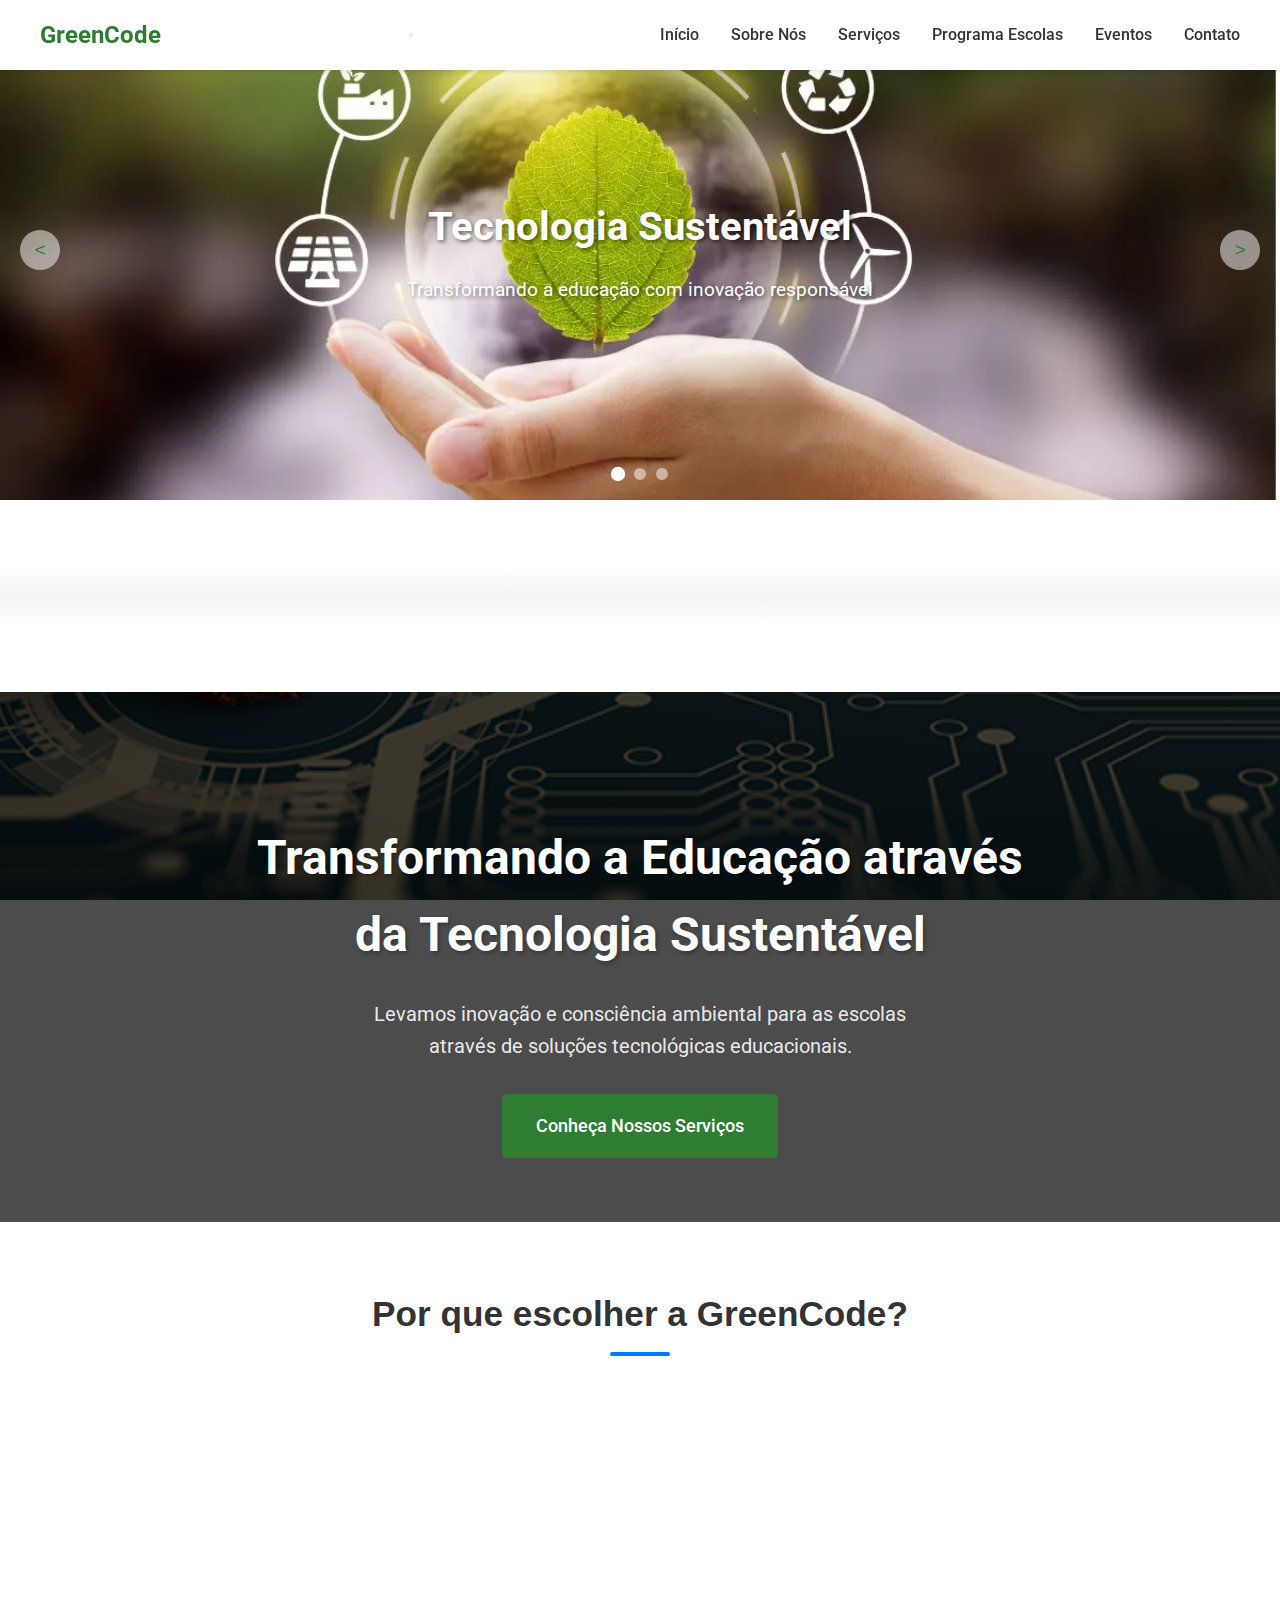
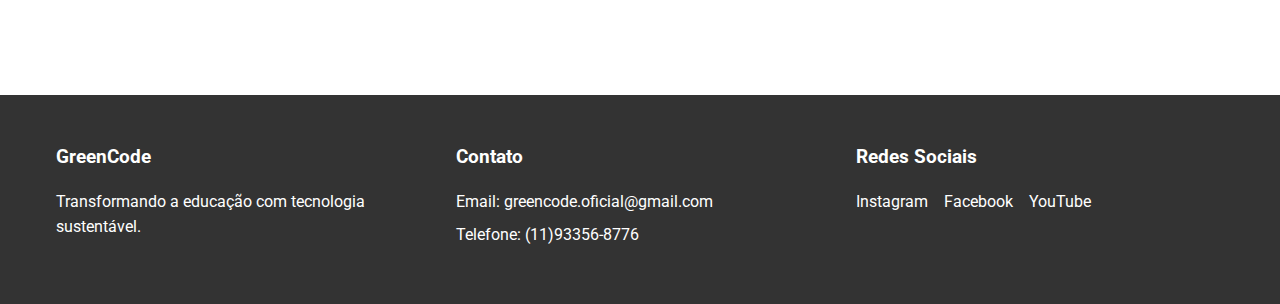
<file: index.html>
<!DOCTYPE html>
<html lang="pt-BR">
<head>
    <meta charset="UTF-8">
    <meta name="viewport" content="width=device-width, initial-scale=1.0">
    <title> GreenCode - Tecnologia Sustentável na Educação</title>
    <link rel="stylesheet" href="assets/css/styles.css">
    <link href="https://fonts.googleapis.com/css2?family=Roboto:wght@400;500;700&display=swap" rel="stylesheet">
  
</head>
<body>
    <header class="header">
        <nav class="nav container">
            <a href="index.html" class="nav-logo">GreenCode </a>
            <button class="menu-toggle">
                <span class="hamburger"></span>
            </button>
            <ul class="nav-menu">
                <li><a href="index.html" class="nav-link">Início</a></li>
                <li><a href="pages/sobre.html" class="nav-link">Sobre Nós</a></li>
                <li><a href="pages/servicos.html" class="nav-link">Serviços</a></li>
                <li><a href="pages/programa-escolas.html" class="nav-link">Programa Escolas</a></li>
                <li><a href="pages/eventos.html" class="nav-link">Eventos</a></li>
                <li><a href="pages/contato.html" class="nav-link">Contato</a></li>
            </ul>
        </nav>
    </header>

    <!-- Slider -->
    <div class="slider">
        <div class="slider-track">
            <div class="slide">
                <img src="assets/images/slide1.jpg" alt="Slide 1">
                <div class="slide-content">
                    <h2>Tecnologia Sustentável</h2>
                    <p>Transformando a educação com inovação responsável</p>
                </div>
            </div>
            <div class="slide">
                <img src="assets/images/slide2.jpg" alt="Slide 2">
                <div class="slide-content">
                    <h2>Educação Inovadora</h2>
                    <p>Preparando os estudantes para o futuro</p>
                </div>
            </div>
            <div class="slide">
                <img src="assets/images/slide3.jpg" alt="Slide 3">
                <div class="slide-content">
                    <h2>Compromisso Social</h2>
                    <p>Levando tecnologia e a reciclagem para as escolas</p>
                </div>
            </div>
        </div>
        <button class="slider-prev">&lt;</button>
        <button class="slider-next">&gt;</button>
        <div class="slider-dots"></div>
    </div>

    <!-- Separador -->
    <div class="section-divider"></div>

    <!-- Hero Section -->
        <section class="hero">
            <div class="container">
                        <h1>Transformando a Educação através da Tecnologia Sustentável</h1>
                        <p>Levamos inovação e consciência ambiental para as escolas através de soluções tecnológicas educacionais.</p>
                        <a href="pages/servicos.html" class="btn btn-primary">Conheça Nossos Serviços</a>
                    </div>
        </section>

    <main>
        <section class="benefits section">
            <div class="container">
                <h2 class="section-title">Por que escolher a GreenCode?</h2>
                <div class="services-grid">
                    <div class="service-card">
                        
                        <h3>Educação Inovadora</h3>
                        <p>Metodologias ativas e projetos práticos que engajam os estudantes, tornando o aprendizado mais dinâmico e efetivo.</p>
                    </div>
                    <div class="service-card">
                      
                        <h3>Sustentabilidade</h3>
                        <p>Compromisso com o meio ambiente em todas as nossas soluções, promovendo consciência ambiental através da tecnologia.</p>
                    </div>
                    <div class="service-card">
                       
                        <h3>Tecnologia Acessível</h3>
                        <p>Soluções adaptadas à realidade de cada escola, levando a tecnologia educacional com mais oportunidades para todos.</p>
                    </div>
                </div>
            </div>
        </section>
    </main>

    <footer class="footer">
        <div class="container footer-content">
            <div class="footer-section">
                <h3>GreenCode</h3>
                <p>Transformando a educação com tecnologia sustentável.</p>
            </div>
            <div class="footer-section">
                <h3>Contato</h3>
                <p>Email: greencode.oficial@gmail.com </p>
                <p>Telefone: (11)93356-8776</p>
            </div>
            <div class="footer-section">
                <h3>Redes Sociais</h3>
                <div class="social-links">
                    <a href="https://www.instagram.com/green_code_oficial/" target="_blank">
                        <i class="fab fa-instagram"></i> Instagram
                    </a>
                    <a href="https://www.facebook.com/profile.php?id=61575868294721" target="_blank">
                        <i class="fab fa-facebook"></i> Facebook
                    </a>
                    <a href="https://www.youtube.com/@GreenCode_oficial" target="_blank">
                        <i class="fab fa-youtube"></i> YouTube
                    </a>
                </div>
            </div>
        </div>
    </footer>

    <script src="assets/js/main.js"></script>
</body>
</html>
</file>
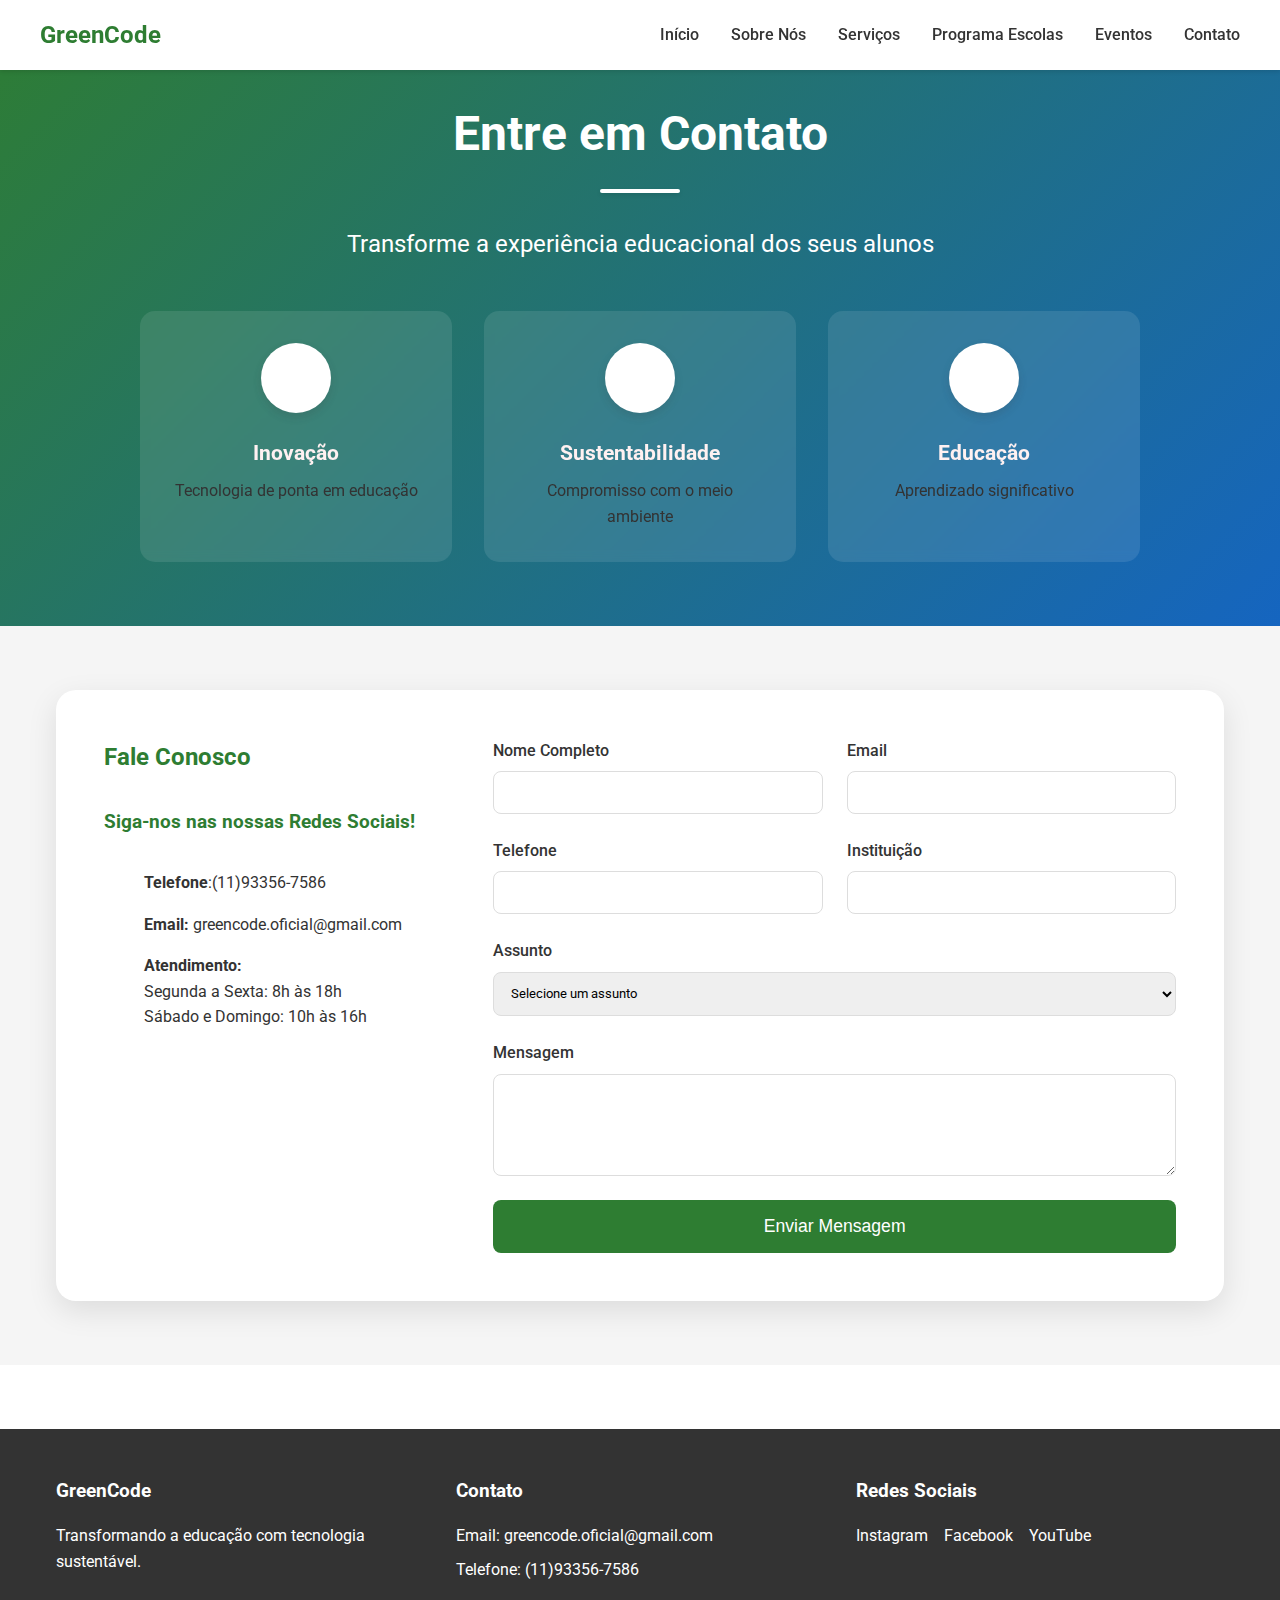
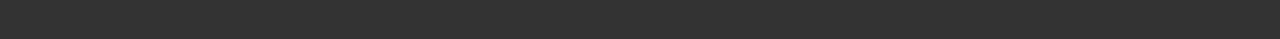
<file: pages/contato.html>
<!DOCTYPE html>
<html lang="pt-BR">
<head>
    <meta charset="UTF-8">
    <meta name="viewport" content="width=device-width, initial-scale=1.0">
    <title>Contato - GreenCode</title>
    <link rel="stylesheet" href="../assets/css/styles.css">
    <script src="../assets/js/main.js"></script>
    <link href="https://fonts.googleapis.com/css2?family=Roboto:wght@400;500;700&display=swap" rel="stylesheet">
</head>
<body>
    <header class="header">
        <nav class="nav container">
            <a href="../index.html" class="nav-logo">GreenCode</a>
            <ul class="nav-menu">
                <li><a href="../index.html" class="nav-link">Início</a></li>
                <li><a href="sobre.html" class="nav-link">Sobre Nós</a></li>
                <li><a href="servicos.html" class="nav-link">Serviços</a></li>
                <li><a href="programa-escolas.html" class="nav-link">Programa Escolas</a></li>
                <li><a href="eventos.html" class="nav-link">Eventos</a></li>
                <li><a href="contato.html" class="nav-link">Contato</a></li>
            </ul>
        </nav>
    </header>

    <main>
        <section class="contact-hero-new section">
            <div class="container">
                <div class="contact-hero-content">
                    <h1 class="section-title-contact">Entre em Contato</h1>
                    <div class="title-underline"></div>
                    <p class="contact-intro-new">Transforme a experiência educacional dos seus alunos</p>
                    <div class="contact-highlights">
                        <div class="highlight-item">
                            <div class="highlight-icon">
                                <i class="fas fa-rocket"></i>
                            </div>
                            <h3>Inovação</h3>
                            <p>Tecnologia de ponta em educação</p>
                        </div>
                        <div class="highlight-item">
                            <div class="highlight-icon">
                                <i class="fas fa-leaf"></i>
                            </div>
                            <h3>Sustentabilidade</h3>
                            <p>Compromisso com o meio ambiente</p>
                        </div>
                        <div class="highlight-item">
                            <div class="highlight-icon">
                                <i class="fas fa-graduation-cap"></i>
                            </div>
                            <h3>Educação</h3>
                            <p>Aprendizado significativo</p>
                        </div>
                    </div>
                </div>
            </div>
        </section>

        <section class="contact-form-section">
            <div class="container">
                <div class="form-container">
                    <div class="form-info">
                        <h2>Fale Conosco</h2>
                        <h3>Siga-nos nas nossas Redes Sociais!</h3>
                        <div class="contact-methods">
                            <div class="contact-method">
                                <i class="fas fa-phone"></i>
                                <p> <strong>Telefone</strong>:(11)93356-7586</p>
                            </div>
                            <div class="contact-method">
                                <i class="fas fa-envelope"></i>
                <p><strong>Email:</strong> greencode.oficial@gmail.com</p>
            </div>
                            <div class="contact-method">
                                <i class="fas fa-clock"></i>
                                <p><strong>Atendimento:</strong> <br>
                                
                                    Segunda a Sexta:  8h às 18h <br>
                                   Sábado e Domingo:  10h às 16h
                                </p>
                            
                              
                </div>
                        </div>
                    </div>
                    <form class="contact-form-new">
                        <div class="form-row">
                            <div class="form-group-new">
                                <label>Nome Completo</label>
                                <input type="text" required>
                            </div>
                            <div class="form-group-new">
                                <label>Email</label>
                                <input type="email" required>
                            </div>
                        </div>
                        <div class="form-row">
                            <div class="form-group-new">
                                <label>Telefone</label>
                                <input type="tel" required>
                            </div>
                            <div class="form-group-new">
                                <label>Instituição</label>
                                <input type="text">
                            </div>
                        </div>
                        <div class="form-group-new">
                            <label>Assunto</label>
                            <select required>
                                <option value="">Selecione um assunto</option>
                                <option value="cursos">Cursos</option>
                                <option value="kits">Kits Educacionais</option>
                                <option value="programa-escolas">Programa Escolas Públicas</option>
                                <option value="outros">Outros</option>
                            </select>
                        </div>
                        <div class="form-group-new">
                            <label>Mensagem</label>
                            <textarea rows="5" required></textarea>
                        </div>
                        <button type="submit" class="submit-btn">Enviar Mensagem</button>
                    </form>
                </div>
            </div>
        </section>
    </main>

    <footer class="footer">
        <div class="container footer-content">
            <div class="footer-section">
                <h3>GreenCode</h3>
                <p>Transformando a educação com tecnologia sustentável.</p>
            </div>
            <div class="footer-section">
                <h3>Contato</h3>
                <p>Email: greencode.oficial@gmail.com</p>
                <p>Telefone: (11)93356-7586</p>
            </div>
            <div class="footer-section">
                <h3>Redes Sociais</h3>
                <div class="social-links">
                <a href="https://www.instagram.com/green_code_oficial/" target="_blank">
                    <i class="fab fa-instagram"></i> Instagram
                </a>
                <a href="https://www.facebook.com/profile.php?id=61575868294721" target="_blank">
                    <i class="fab fa-facebook"></i> Facebook
                </a>
                <a href="https://www.youtube.com/@GreenCode_oficial" target="_blank">
                    <i class="fab fa-youtube"></i> YouTube
                </a>
                </div>
            </div>
        </div>
    </footer>
</body>
</html>
</file>
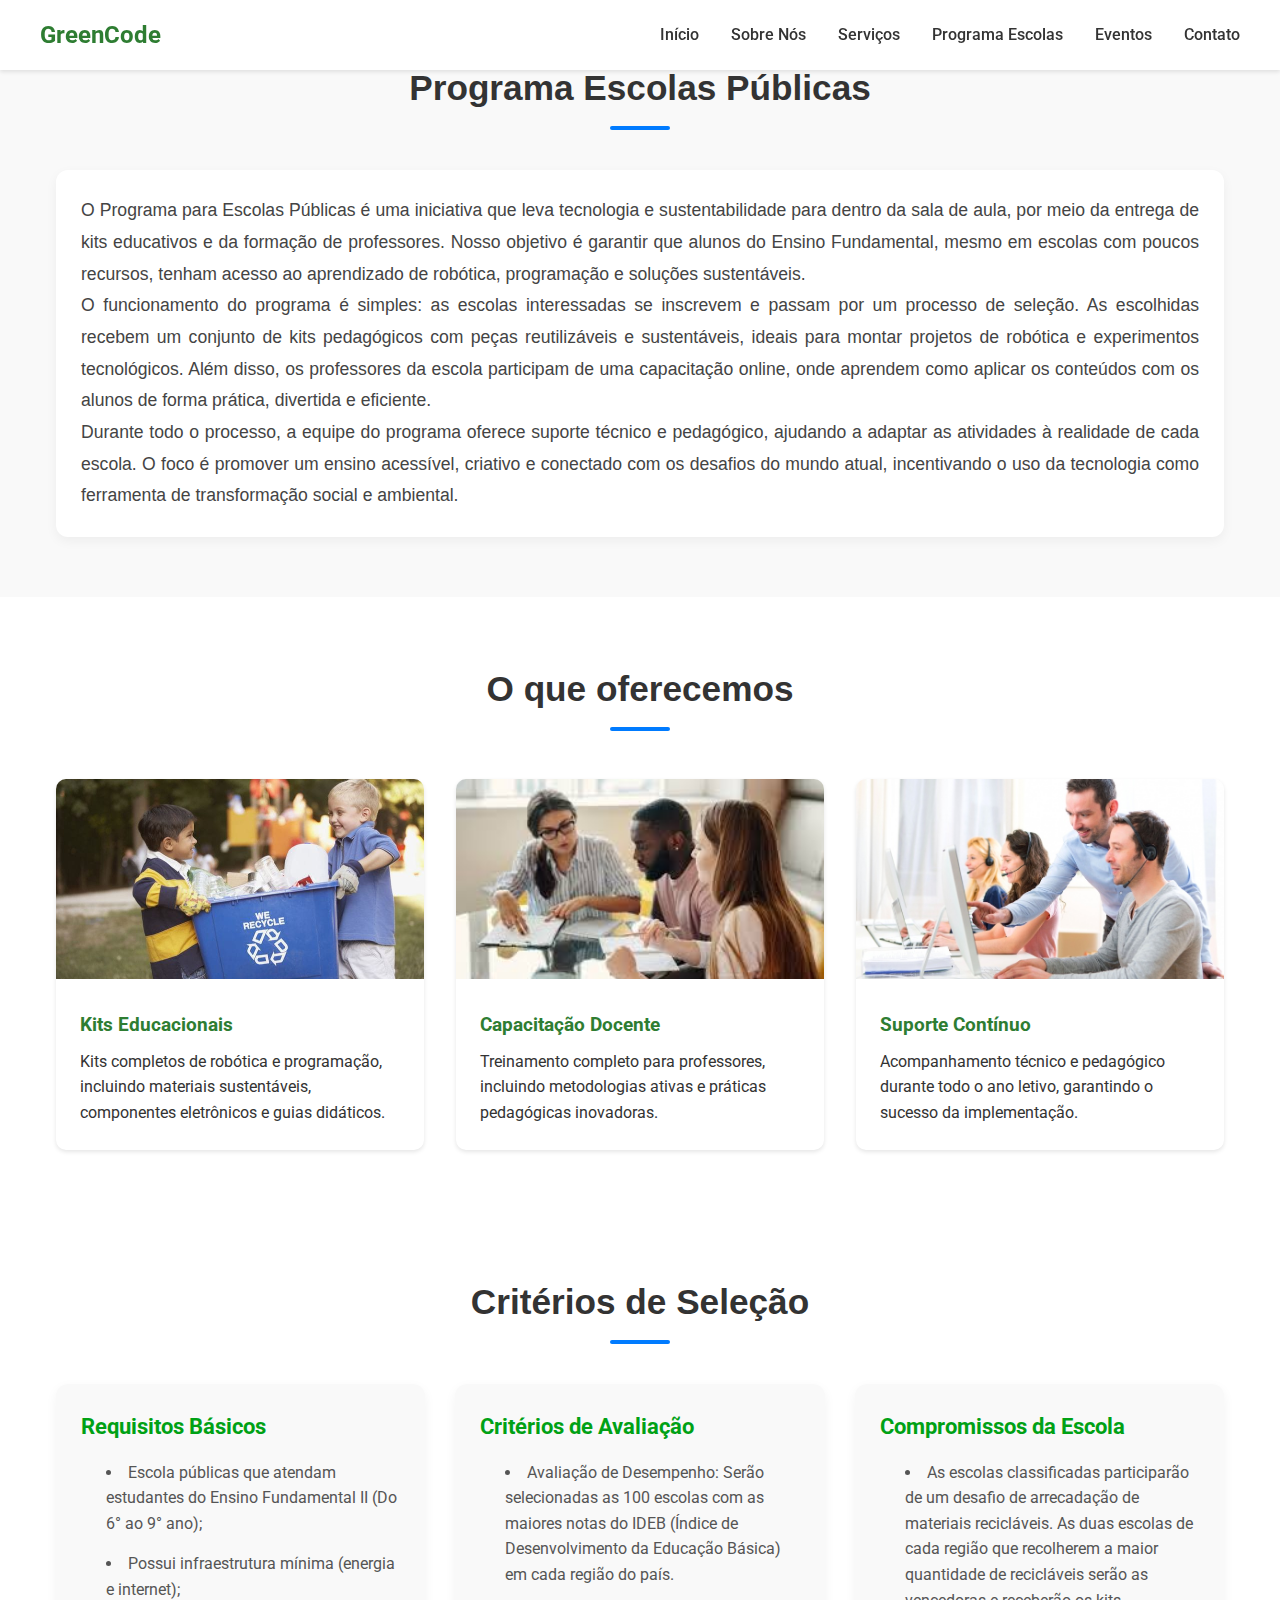
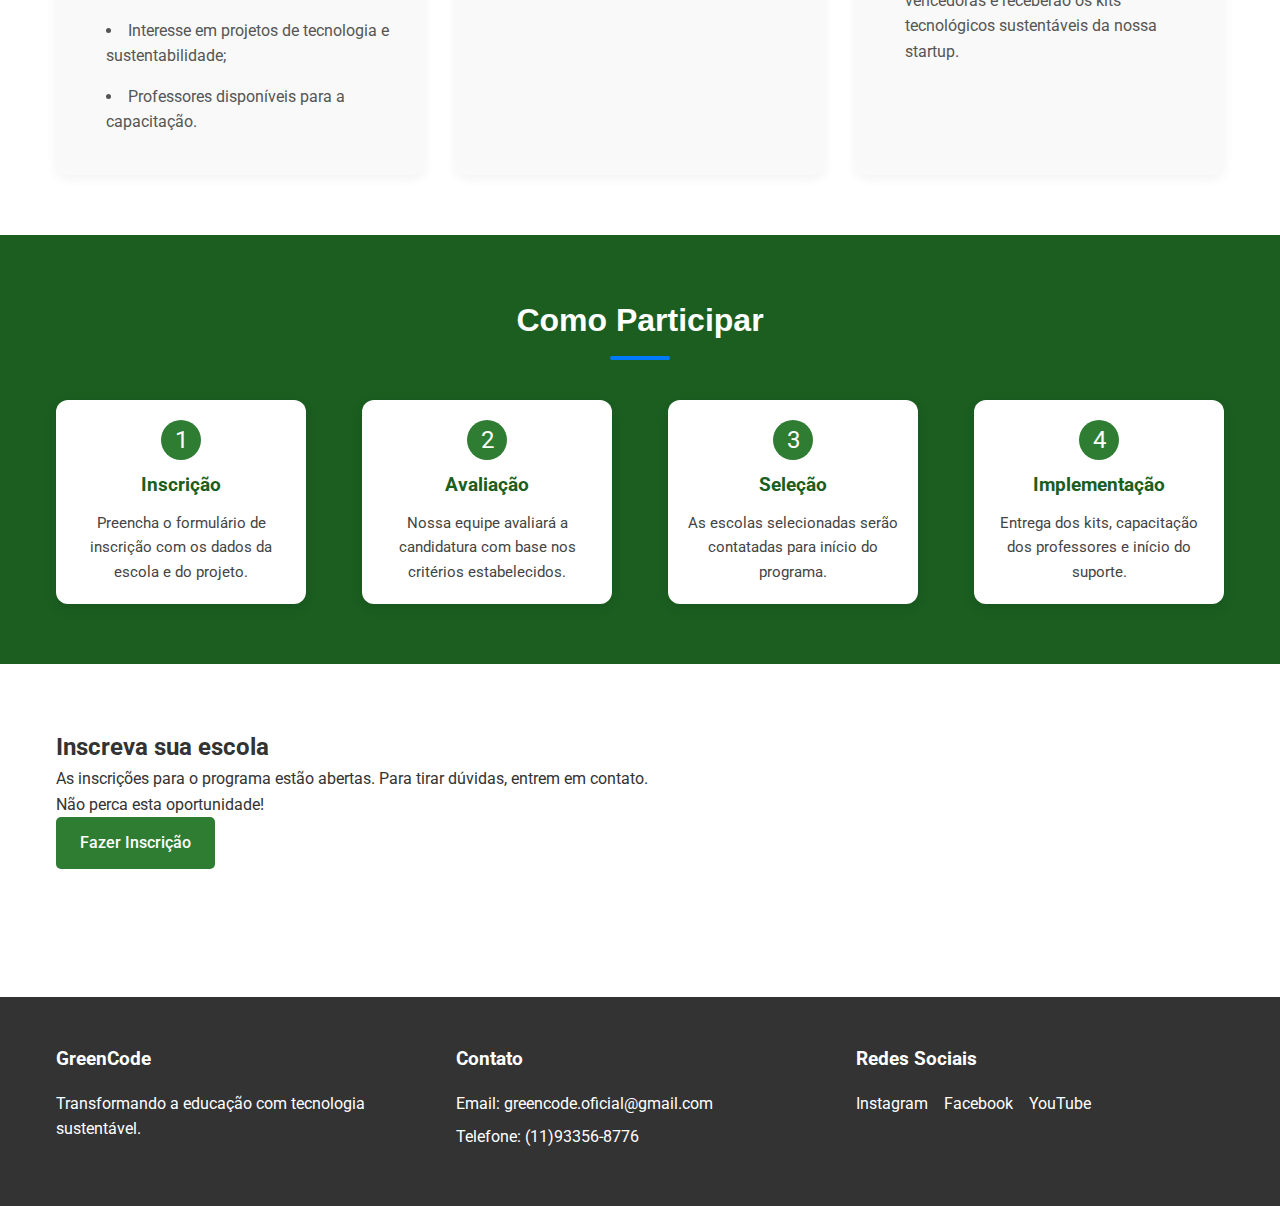
<file: pages/programa-escolas.html>
<!DOCTYPE html>
<html lang="pt-BR">
<head>
    <meta charset="UTF-8">
    <meta name="viewport" content="width=device-width, initial-scale=1.0">
    <title>Programa Escolas Públicas - GreenCode</title>
    <link rel="stylesheet" href="../assets/css/styles.css">
    <script src="../assets/js/main.js"></script>
    <link href="https://fonts.googleapis.com/css2?family=Roboto:wght@400;500;700&display=swap" rel="stylesheet">
</head>
<body>
    <header class="header">
        <nav class="nav container">
            <a href="../index.html" class="nav-logo">GreenCode</a>
            <ul class="nav-menu">
                <li><a href="../index.html" class="nav-link">Início</a></li>
                <li><a href="sobre.html" class="nav-link">Sobre Nós</a></li>
                <li><a href="servicos.html" class="nav-link">Serviços</a></li>
                <li><a href="programa-escolas.html" class="nav-link">Programa Escolas</a></li>
                <li><a href="eventos.html" class="nav-link">Eventos</a></li>
                <li><a href="contato.html" class="nav-link">Contato</a></li>
            </ul>
        </nav>
    </header>

    <main>
        <section class="program-hero section">
            <div class="container">
                <h1 class="section-title">Programa Escolas Públicas</h1>
                <p class="program-intro">
                    
    O Programa para Escolas Públicas é uma iniciativa que leva tecnologia e sustentabilidade para dentro da sala de aula, por meio da entrega de kits educativos e da formação de professores. Nosso objetivo é garantir que alunos do Ensino Fundamental, mesmo em escolas com poucos recursos, tenham acesso ao aprendizado de robótica, programação e soluções sustentáveis.
<br>
O funcionamento do programa é simples: as escolas interessadas se inscrevem e passam por um processo de seleção. As escolhidas recebem um conjunto de kits pedagógicos com peças reutilizáveis e sustentáveis, ideais para montar projetos de robótica e experimentos tecnológicos. Além disso, os professores da escola participam de uma capacitação online, onde aprendem como aplicar os conteúdos com os alunos de forma prática, divertida e eficiente.
<br>
Durante todo o processo, a equipe do programa oferece suporte técnico e pedagógico, ajudando a adaptar as atividades à realidade de cada escola. O foco é promover um ensino acessível, criativo e conectado com os desafios do mundo atual, incentivando o uso da tecnologia como ferramenta de transformação social e ambiental.
                </p>
            </div>
        </section>

        <section class="program-benefits section">
            <div class="container">
                <h2 class="section-title">O que oferecemos</h2>
                <div class="services-grid">
                    <div class="service-card">
                        <img src="../assets/images/kits.jpg" alt="Kits Educacionais">
                        <h3>Kits Educacionais</h3>
                        <p>Kits completos de robótica e programação, incluindo materiais sustentáveis, 
                           componentes eletrônicos e guias didáticos.</p>
                    </div>
                    <div class="service-card">
                        <img src="../assets/images/capacitacao.jpg" alt="Capacitação">
                        <h3>Capacitação Docente</h3>
                        <p>Treinamento completo para professores, incluindo metodologias ativas 
                           e práticas pedagógicas inovadoras.</p>
                    </div>
                    <div class="service-card">
                        <img src="../assets/images/suporte.jpg" alt="Suporte Técnico">
                        <h3>Suporte Contínuo</h3>
                        <p>Acompanhamento técnico e pedagógico durante todo o ano letivo, 
                           garantindo o sucesso da implementação.</p>
                    </div>
                </div>
            </div>
        </section>
        <section class="criteria section">
            <div class="container">
              <h2 class="section-title">Critérios de Seleção</h2>
              <div class="criteria-grid">
                
                <!-- Container 1 -->
                <div class="criteria-card">
                  <h3>Requisitos Básicos</h3>
                  <ul class="criteria-list">
                    <li>Escola públicas que atendam estudantes do Ensino Fundamental II (Do 6° ao 9° ano);</li>
                    <li>Possui infraestrutura mínima (energia e internet);</li>
                    <li>Interesse em projetos de tecnologia e sustentabilidade;</li>
                    <li>Professores disponíveis para a capacitação.</li>
                  </ul>
                </div>
          
                <!-- Container 2 -->
                <div class="criteria-card">
                  <h3>Critérios de Avaliação</h3>
                  <ul class="criteria-list">
                    <li>
                        Avaliação de Desempenho:
                        Serão selecionadas as 100 escolas com as maiores notas do IDEB (Índice de Desenvolvimento da Educação Básica) em cada região do país.
                    </li>
                  </ul>
                </div>
          
                <!-- Container 3 -->
                <div class="criteria-card">
                  <h3>Compromissos da Escola</h3>
                  <ul class="criteria-list">
                    <li>As escolas classificadas participarão de um desafio de arrecadação de materiais recicláveis. As duas escolas de cada região que recolherem a maior quantidade de recicláveis serão as vencedoras e receberão os kits tecnológicos sustentáveis da nossa startup.
                    </li>
                  </ul>
                </div>
          
              </div>
            </div>
          </section>
    
        <section class="process section">
            <div class="container">
                <h2 class="section-title">Como Participar</h2>
                <div class="process-grid">
                    <div class="process-step">
                        <div class="step-number">1</div>
                        <h3>Inscrição</h3>
                        <p>Preencha o formulário de inscrição com os dados da escola e do projeto.</p>
                    </div>
                    <div class="process-step">
                        <div class="step-number">2</div>
                        <h3>Avaliação</h3>
                        <p>Nossa equipe avaliará a candidatura com base nos critérios estabelecidos.</p>
                    </div>
                    <div class="process-step">
                        <div class="step-number">3</div>
                        <h3>Seleção</h3>
                        <p>As escolas selecionadas serão contatadas para início do programa.</p>
                    </div>
                    <div class="process-step">
                        <div class="step-number">4</div>
                        <h3>Implementação</h3>
                        <p>Entrega dos kits, capacitação dos professores e início do suporte.</p>
                    </div>
                </div>
            </div>
        </section>

        <section class="cta-section section">
            <div class="container">
                <div class="cta-content">
                    <h2>Inscreva sua escola</h2>
                    <p>As inscrições para o programa estão abertas. Para tirar dúvidas, entrem em contato.<br>
                         Não perca esta oportunidade!</p>
                    <a href="contato.html" class="btn btn-primary">Fazer Inscrição</a>
                </div>
            </div>
        </section>
    </main>

    <footer class="footer">
        <div class="container footer-content">
            <div class="footer-section">
                <h3>GreenCode</h3>
                <p>Transformando a educação com tecnologia sustentável.</p>
            </div>
            <div class="footer-section">
                <h3>Contato</h3>
                <p>Email: greencode.oficial@gmail.com</p>
                <p>Telefone: (11)93356-8776</p>
            </div>
            <div class="footer-section">
                <h3>Redes Sociais</h3>
                <div class="social-links">
                    <a href="https://www.instagram.com/green_code_oficial/" target="_blank">
                        <i class="fab fa-instagram"></i> Instagram
                    </a>
                    <a href="https://www.facebook.com/profile.php?id=61575868294721" target="_blank">
                        <i class="fab fa-facebook"></i> Facebook
                    </a>
                    <a href="https://www.youtube.com/@GreenCode_oficial" target="_blank">
                        <i class="fab fa-youtube"></i> YouTube
                    </a>
    
                </div>
            </div>
        </div>
    </footer>
</body>
</html>
</file>
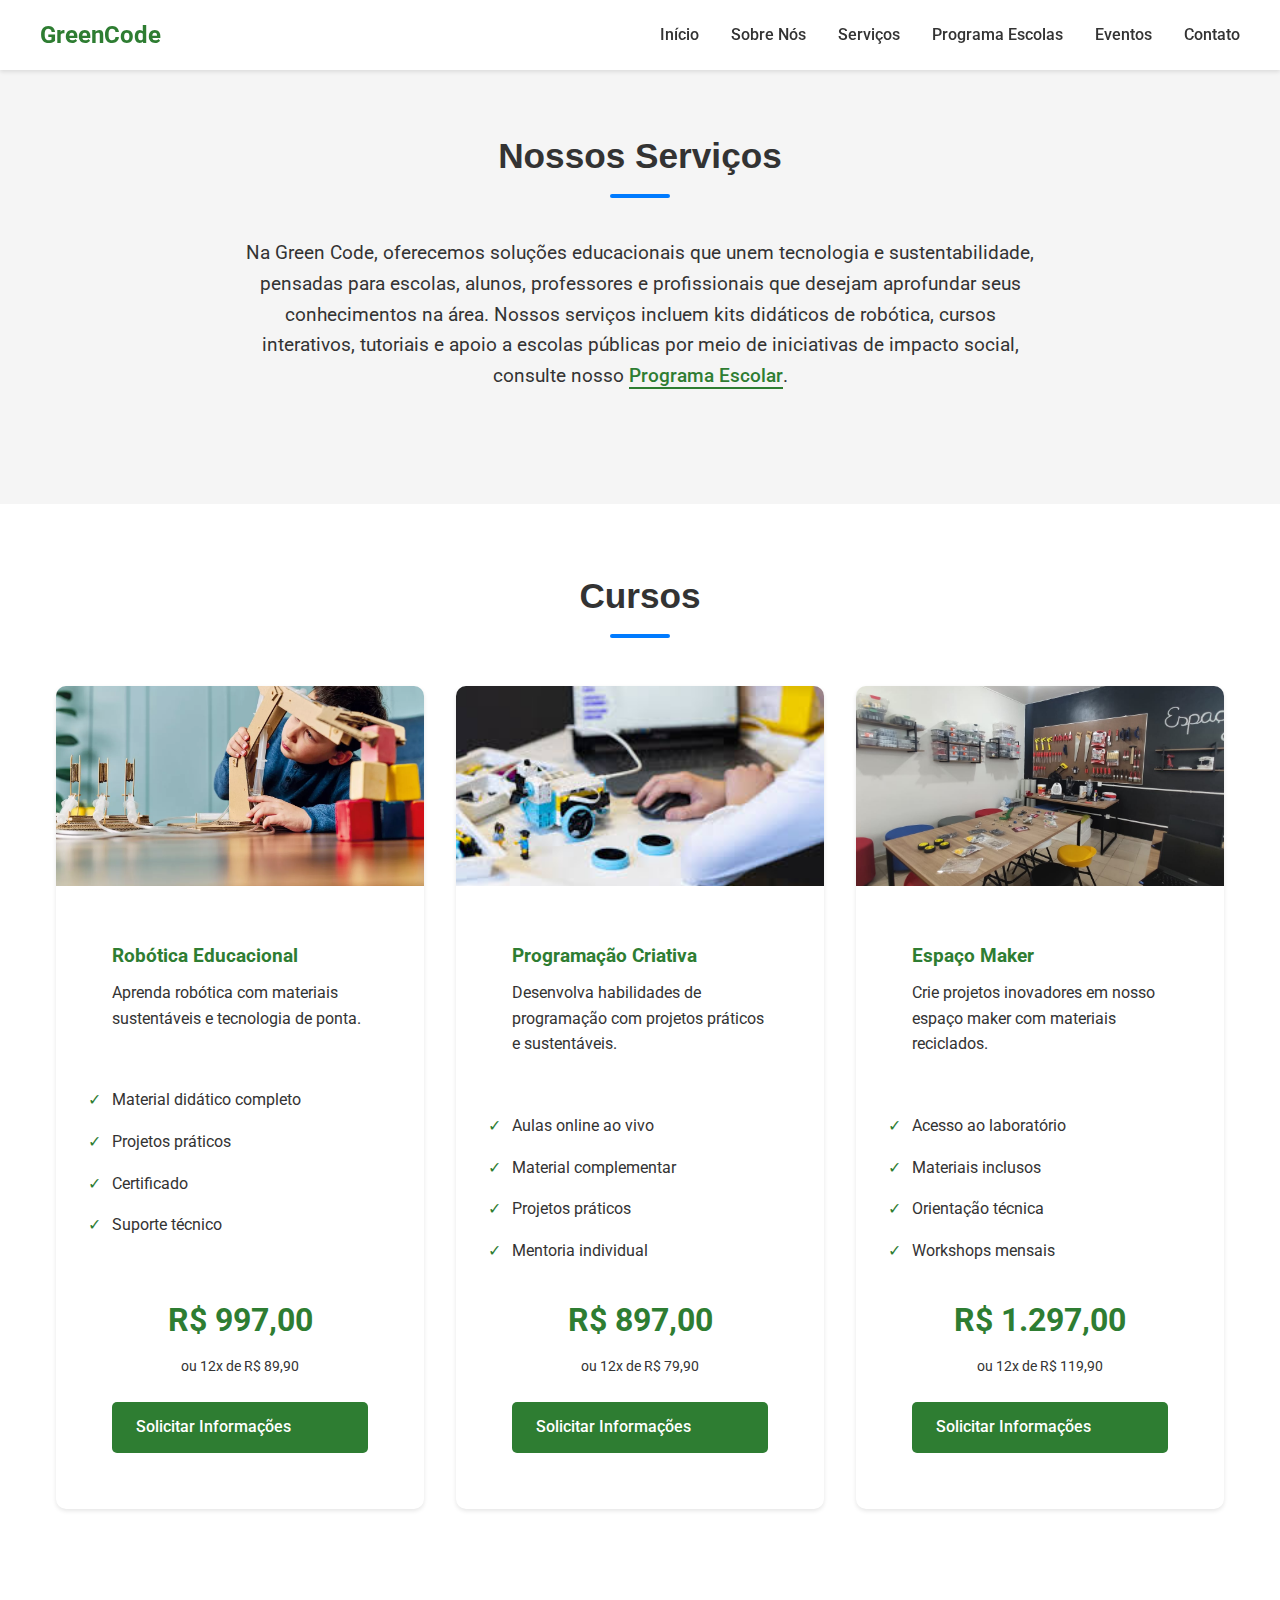
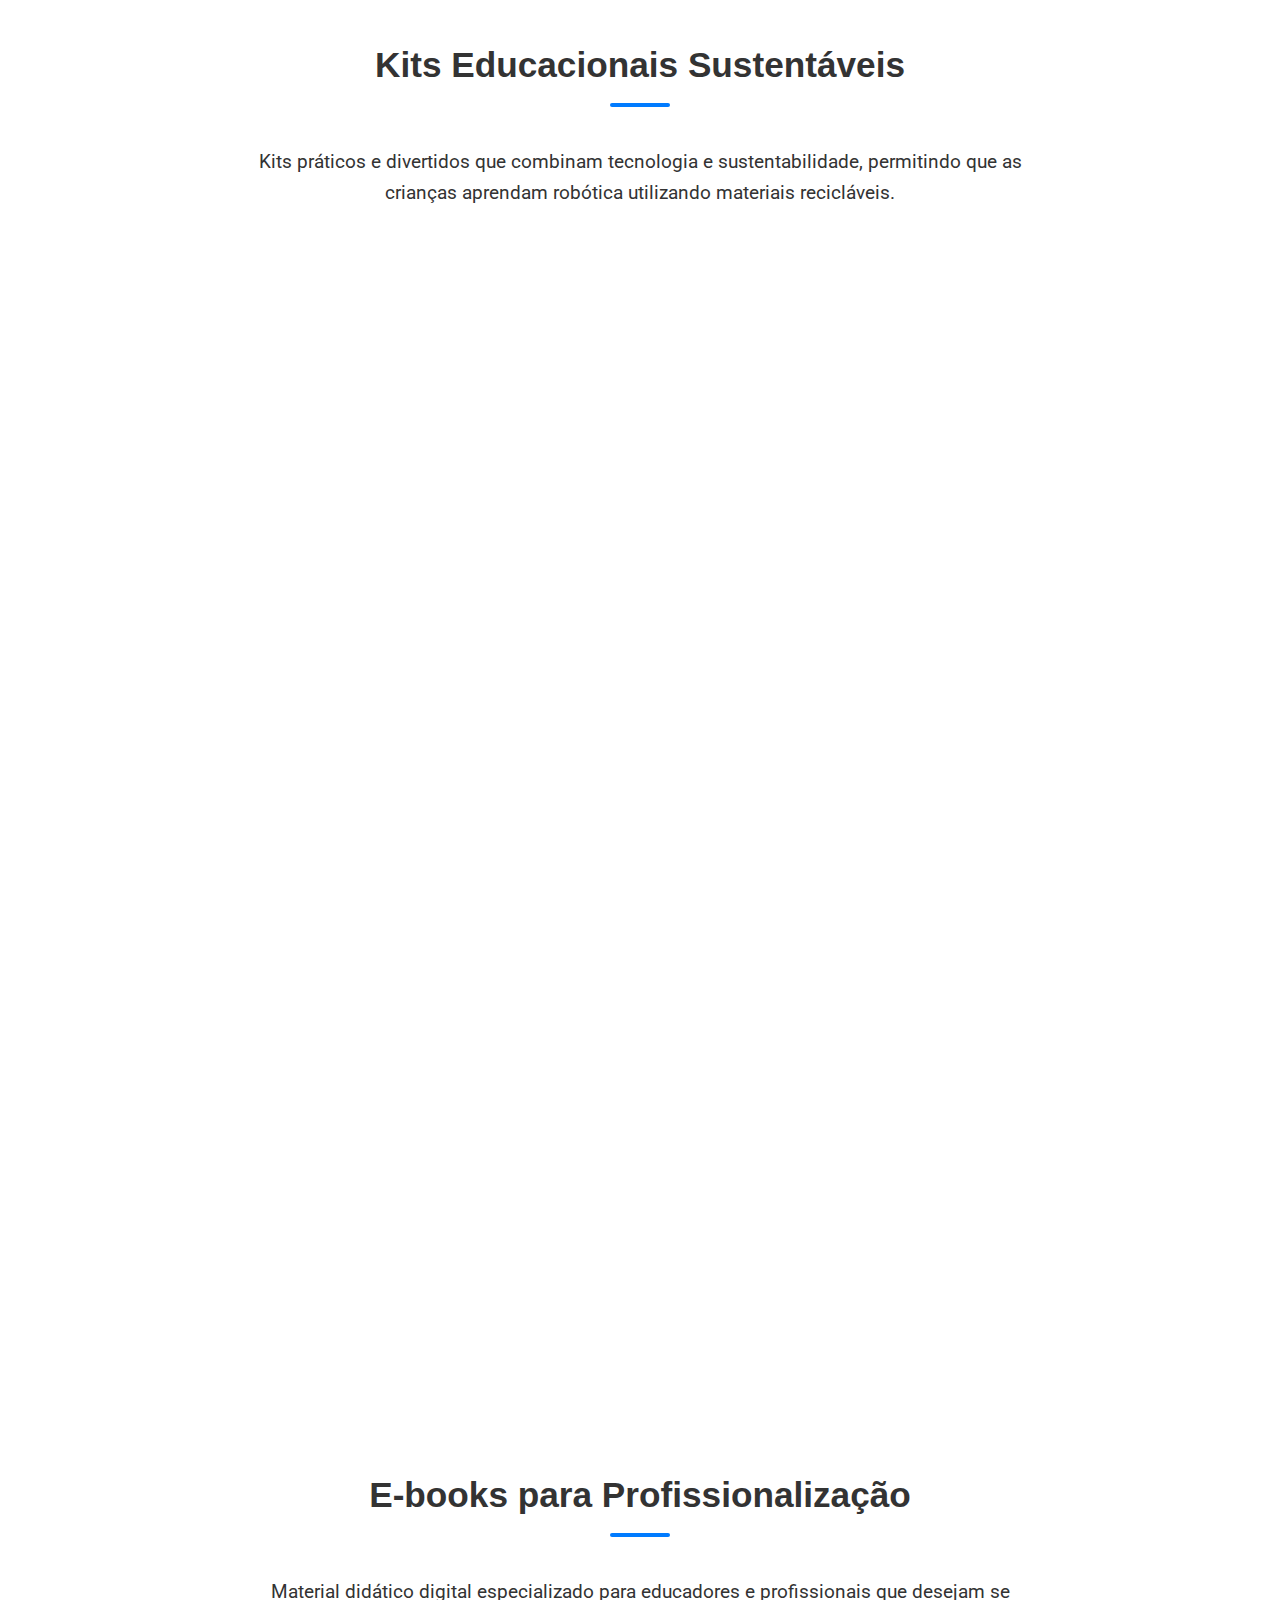
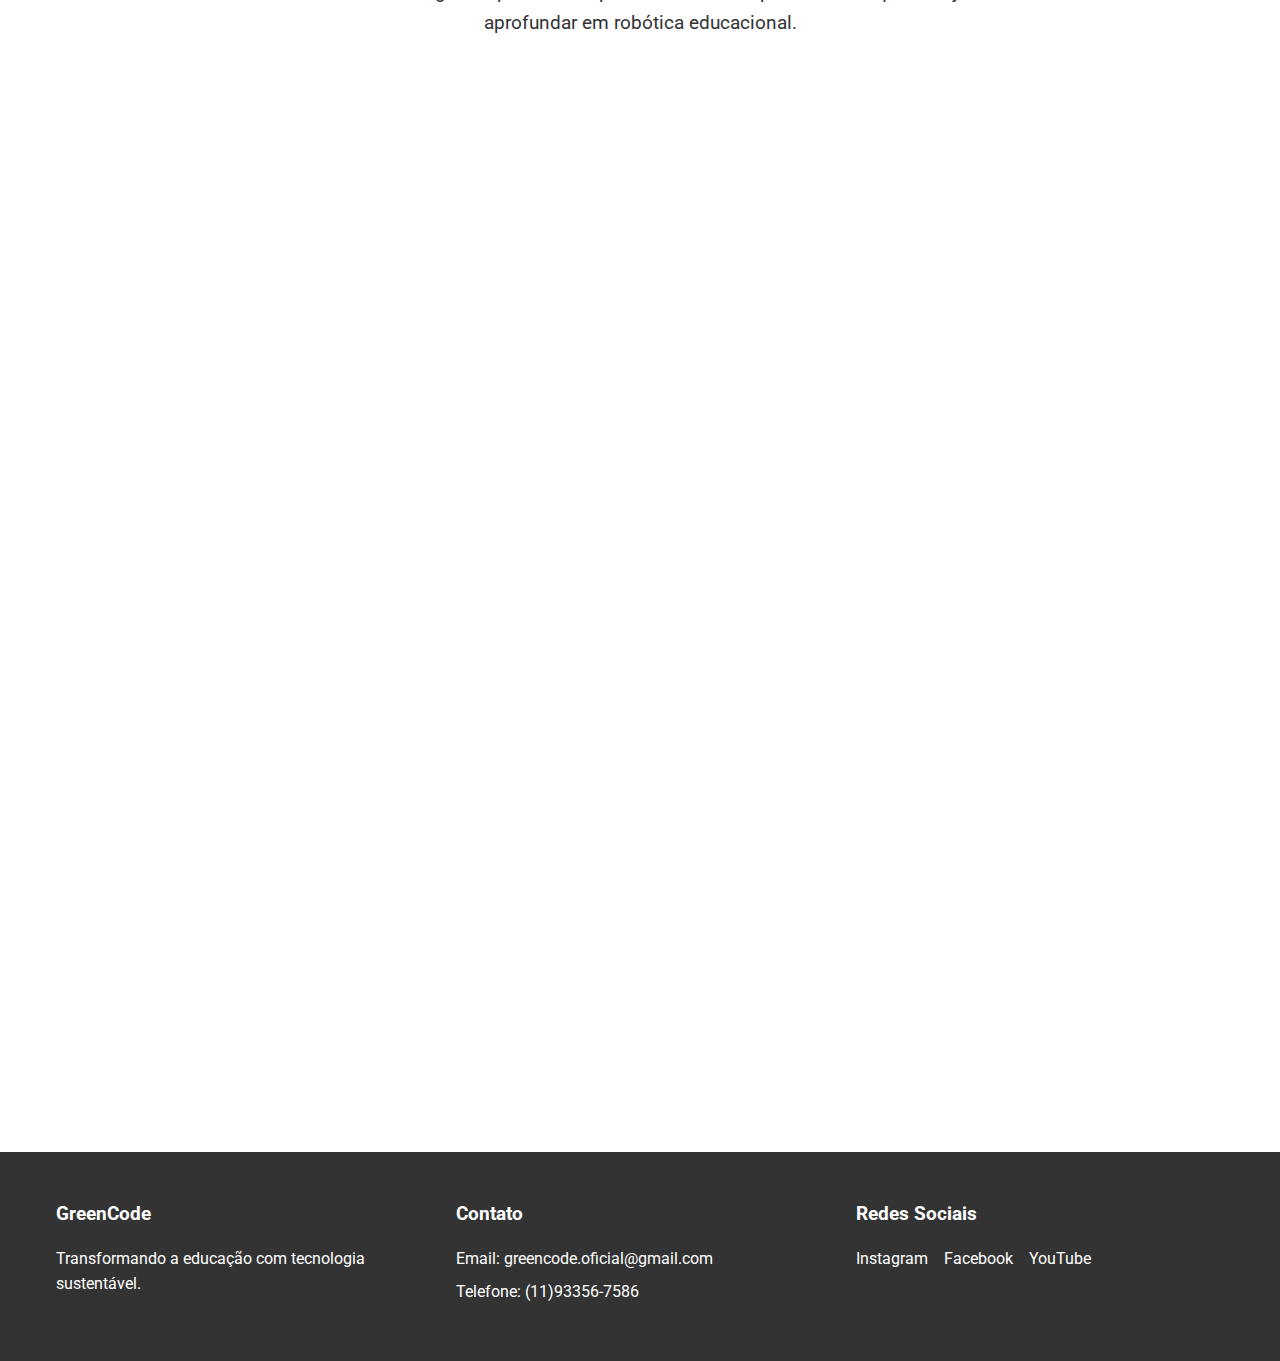
<file: pages/servicos.html>
<!DOCTYPE html>
<html lang="pt-BR">
<head>
    <meta charset="UTF-8">
    <meta name="viewport" content="width=device-width, initial-scale=1.0">
    <title>Serviços - GreenCode</title>
    <link rel="stylesheet" href="../assets/css/styles.css">
    <script src="../assets/js/main.js"></script> 
    <link href="https://fonts.googleapis.com/css2?family=Roboto:wght@400;500;700&display=swap" rel="stylesheet">
</head>
<body>
    <header class="header">
        <nav class="nav container">
            <a href="../index.html" class="nav-logo">GreenCode</a>
            <ul class="nav-menu">
                <li><a href="../index.html" class="nav-link">Início</a></li>
                <li><a href="sobre.html" class="nav-link">Sobre Nós</a></li>
                <li><a href="servicos.html" class="nav-link">Serviços</a></li>
                <li><a href="programa-escolas.html" class="nav-link">Programa Escolas</a></li>
                <li><a href="eventos.html" class="nav-link">Eventos</a></li>
                <li><a href="contato.html" class="nav-link">Contato</a></li>
            </ul>
        </nav>
    </header>

    <main>
        <!-- Seção hero dos serviços -->
        <section class="services-hero section">
            <div class="container">
                <h1 class="section-title">Nossos Serviços</h1>
                <p class="services-intro">Na Green Code, oferecemos soluções educacionais que unem tecnologia e sustentabilidade, pensadas para escolas, alunos, professores e profissionais que desejam aprofundar seus conhecimentos na área. Nossos serviços incluem kits didáticos de robótica, cursos interativos, tutoriais e apoio a escolas públicas por meio de iniciativas de impacto social, 
                consulte nosso <a href="programa-escolas.html" class="highlight-link">Programa Escolar</a>.</p>
            </div>
        </section>

        <section class="courses section">
            <div class="container">
                <h2 class="section-title">Cursos</h2>
                <div class="services-grid">
                    <div class="service-card pricing-card">
                        <img src="../assets/images/robotica.jpg" alt="Curso de Robótica">
                        <div class="card-content">
                            <h3>Robótica Educacional</h3>
                            <p>Aprenda robótica com materiais sustentáveis e tecnologia de ponta.</p>
                            <ul class="service-features">
                                <li>Material didático completo</li>
                                <li>Projetos práticos</li>
                                <li>Certificado</li>
                                <li>Suporte técnico</li>
                            </ul>
                            <div class="price-tag">
                                <span class="price">R$ 997,00</span>
                                <span class="price-info">ou 12x de R$ 89,90</span>
                            </div>
                            <a href="contato.html" class="btn btn-primary">Solicitar Informações</a>
                        </div>
                    </div>

                    <div class="service-card pricing-card">
                        <img src="../assets/images/programacao.jpg" alt="Curso de Programação">
                        <div class="card-content">
                            <h3>Programação Criativa</h3>
                            <p>Desenvolva habilidades de programação com projetos práticos e sustentáveis.</p>
                            <ul class="service-features">
                                <li>Aulas online ao vivo</li>
                                <li>Material complementar</li>
                                <li>Projetos práticos</li>
                                <li>Mentoria individual</li>
                            </ul>
                            <div class="price-tag">
                                <span class="price">R$ 897,00</span>
                                <span class="price-info">ou 12x de R$ 79,90</span>
                            </div>
                            <a href="contato.html" class="btn btn-primary">Solicitar Informações</a>
                        </div>
                    </div>

                    <div class="service-card pricing-card">
                        <img src="../assets/images/maker.jpg" alt="Espaço Maker">
                        <div class="card-content">
                            <h3>Espaço Maker</h3>
                            <p>Crie projetos inovadores em nosso espaço maker com materiais reciclados.</p>
                            <ul class="service-features">
                                <li>Acesso ao laboratório</li>
                                <li>Materiais inclusos</li>
                                <li>Orientação técnica</li>
                                <li>Workshops mensais</li>
                            </ul>
                            <div class="price-tag">
                                <span class="price">R$ 1.297,00</span>
                                <span class="price-info">ou 12x de R$ 119,90</span>
                            </div>
                            <a href="contato.html" class="btn btn-primary">Solicitar Informações</a>
                        </div>
                    </div>
                </div>
            </div>
        </section>
        <section class="kits section">
            <div class="container">
                <h2 class="section-title">Kits Educacionais Sustentáveis</h2>
                <p class="services-intro">Kits práticos e divertidos que combinam tecnologia e sustentabilidade, 
                permitindo que as crianças aprendam robótica utilizando materiais recicláveis.</p>
                
                <div class="services-grid">
                    <div class="service-card pricing-card">
                        <img src="../assets/images/kit-robo-basico.jpg" alt="Kit Robô Reciclável Básico">
                        <div class="card-content">
                            <div class="kit-badge">Kit Iniciante</div>
                            <h3>Kit Robô de papelão</h3>
                            <p>Monte seu primeiro robô utilizando materiais recicláveis e componentes eletrônicos básicos.</p>
                            <ul class="kit-contents">
                                <li>Motor</li>
                                <li>Bateria</li>
                                <li>Fios</li>
                                <li>Materiais recicláveis selecionados</li>
                                <li>Manual passo a passo</li> 
                                <li>Suporte técnico online</li> 
                            </ul>
                            <div class="price-tag">
                                <span class="price">R$ 57,00</span>
                                <span class="price-info">Frete grátis</span>
                            </div>
                            <a href="contato.html" class="btn btn-primary">Comprar Kit</a>
                        </div>
                    </div>

                    <div class="service-card pricing-card">
                        <img src="../assets/images/kit-irrigador.jpg" alt="Kit Carrinho Solar">
                        <div class="card-content">
                            <div class="kit-badge">Kit Intermediário</div>
                            <h3>Irrigador</h3>
                            <p>Monte um Irrigador autônomo para plantas com materiais recicláveis.</p>
                            <ul class="kit-contents">
                                <li>Mini-bomba d'água</li>
                                <li>Mangueira fina</li>
                                <li>Sensores de umidade</li>
                                <li>Capacitores</li>
                                <li>LEDs</li>
                                <li>Fios e outros materiais para produção</li>
                                <li>Materiais recicláveis selecionados</li>
                                <li>Manual passo a passo</li> 
                                <li>Suporte técnico online</li> 
                            </ul>
                            <div class="price-tag">
                                <span class="price">R$ 297,00</span>
                                <span class="price-info">Frete grátis</span>
                            </div>
                            <a href="contato.html" class="btn btn-primary">Comprar Kit</a>
                        </div>
                    </div>

                    <div class="service-card pricing-card">
                        <img src="../assets/images/kit-braço.jpg" alt="Kit Braço Robótico">
                        <div class="card-content">
                            <div class="kit-badge">Kit Avançado</div>
                            <h3>Braço Robótico</h3>
                            <p>Construa um braço robótico articulado usando materiais recicláveis e servomotores.</p>
                            <ul class="kit-contents">
                                <li> Servomotores</li>
                                <li>Fitas</li>
                                <li>Fios</li>
                                <li> Placa controladora básica</li>
                                <li>Materiais recicláveis selecionados</li>
                                <li>Conectores e parafusos</li>
                                <li>Manual detalhado</li>
                                <li>Suporte técnico online</li>
                            </ul>
                            <div class="price-tag">
                                <span class="price">R$ 167,00</span>
                                <span class="price-info">Frete grátis</span>
                            </div>
                            <a href="contato.html" class="btn btn-primary">Comprar Kit</a>
                        </div>
                    </div>
                            </div>
                        </div>
        </section>
        <section class="ebooks section">
            <div class="container">
                <h2 class="section-title">E-books para Profissionalização</h2>
                <p class="services-intro">Material didático digital especializado para educadores e profissionais que desejam se aprofundar em robótica educacional.</p>
                
                <div class="services-grid">
                    <div class="service-card ebook-card">
                        <img src="../assets/images/ebook-iniciante.jpg" alt="E-book Iniciante">
                        <div class="ebook-content">
                            <div class="ebook-badge">PDF + Recursos Digitais</div>
                            <h3>Introdução à Robótica Educacional</h3>
                            <p>Guia completo para professores iniciarem projetos de robótica em sala de aula, com foco em materiais sustentáveis.</p>
                            <ul class="ebook-features">
                                <li>10 projetos práticos</li>
                                <li>Guia de materiais recicláveis</li>
                                <li>Planos de aula</li>
                                <li>Certificado de conclusão</li>
                            </ul>
                            <div class="ebook-price">
                                <span class="price">R$ 47,90</span>
                                <a href="contato.html" class="btn btn-primary">Comprar Agora</a>
                            </div>
                        </div>
                    </div>

                    <div class="service-card ebook-card">
                        <img src="../assets/images/ebook-intermediario.jpg" alt="E-book Intermediário">
                        <div class="ebook-content">
                            <div class="ebook-badge">PDF + Vídeo Aulas</div>
                            <h3>Projetos Avançados de Robótica</h3>
                            <p>Material avançado com projetos complexos e integração de programação, ideal para professores com experiência básica.</p>
                            <ul class="ebook-features">
                                <li>15 projetos avançados</li>
                                <li>Códigos de programação</li>
                                <li>Videoaulas explicativas</li>
                                <li>Suporte técnico</li>
                            </ul>
                            <div class="ebook-price">
                                <span class="price">R$ 67,90</span>
                                <a href="contato.html" class="btn btn-primary">Comprar Agora</a>
                            </div>
                        </div>
                    </div>

                    <div class="service-card ebook-card">
                        <img src="../assets/images/ebook-expert.jpg" alt="E-book Expert">
                        <div class="ebook-content">
                            <div class="ebook-badge">PDF + Kit Digital Completo</div>
                            <h3>Metodologia Maker Sustentável</h3>
                            <p>Guia completo para implementação de espaços maker com foco em sustentabilidade e tecnologia educacional.</p>
                            <ul class="ebook-features">
                                <li>Planejamento completo</li>
                                <li>Gestão de recursos</li>
                                <li>Avaliação de projetos</li>
                                <li>Mentoria online</li>
                            </ul>
                            <div class="ebook-price">
                                <span class="price">R$ 87,90</span>
                                <a href="contato.html" class="btn btn-primary">Comprar Agora</a>
                            </div>
                        </div>
                    </div>
                </div>
            </div>
        </section>
    </main>

    <footer class="footer">
        <div class="container footer-content">
            <div class="footer-section">
                <h3>GreenCode</h3>
                <p>Transformando a educação com tecnologia sustentável.</p>
            </div>
            <div class="footer-section">
                <h3>Contato</h3>
                <p>Email:  greencode.oficial@gmail.com</p>
                <p>Telefone: (11)93356-7586</p>
            </div>
            <div class="footer-section">
                <h3>Redes Sociais</h3>
                <div class="social-links">
                    <a href="https://www.instagram.com/green_code_oficial/" target="_blank">
                        <i class="fab fa-instagram"></i> Instagram
                    </a>
                    <a href="https://www.facebook.com/profile.php?id=61575868294721" target="_blank">
                        <i class="fab fa-facebook"></i> Facebook
                    </a>
                    <a href="https://www.youtube.com/@GreenCode_oficial" target="_blank">
                        <i class="fab fa-youtube"></i> YouTube
                    </a>
                </div>
            </div>
        </div>
    </footer>
</body>
</html>
</file>
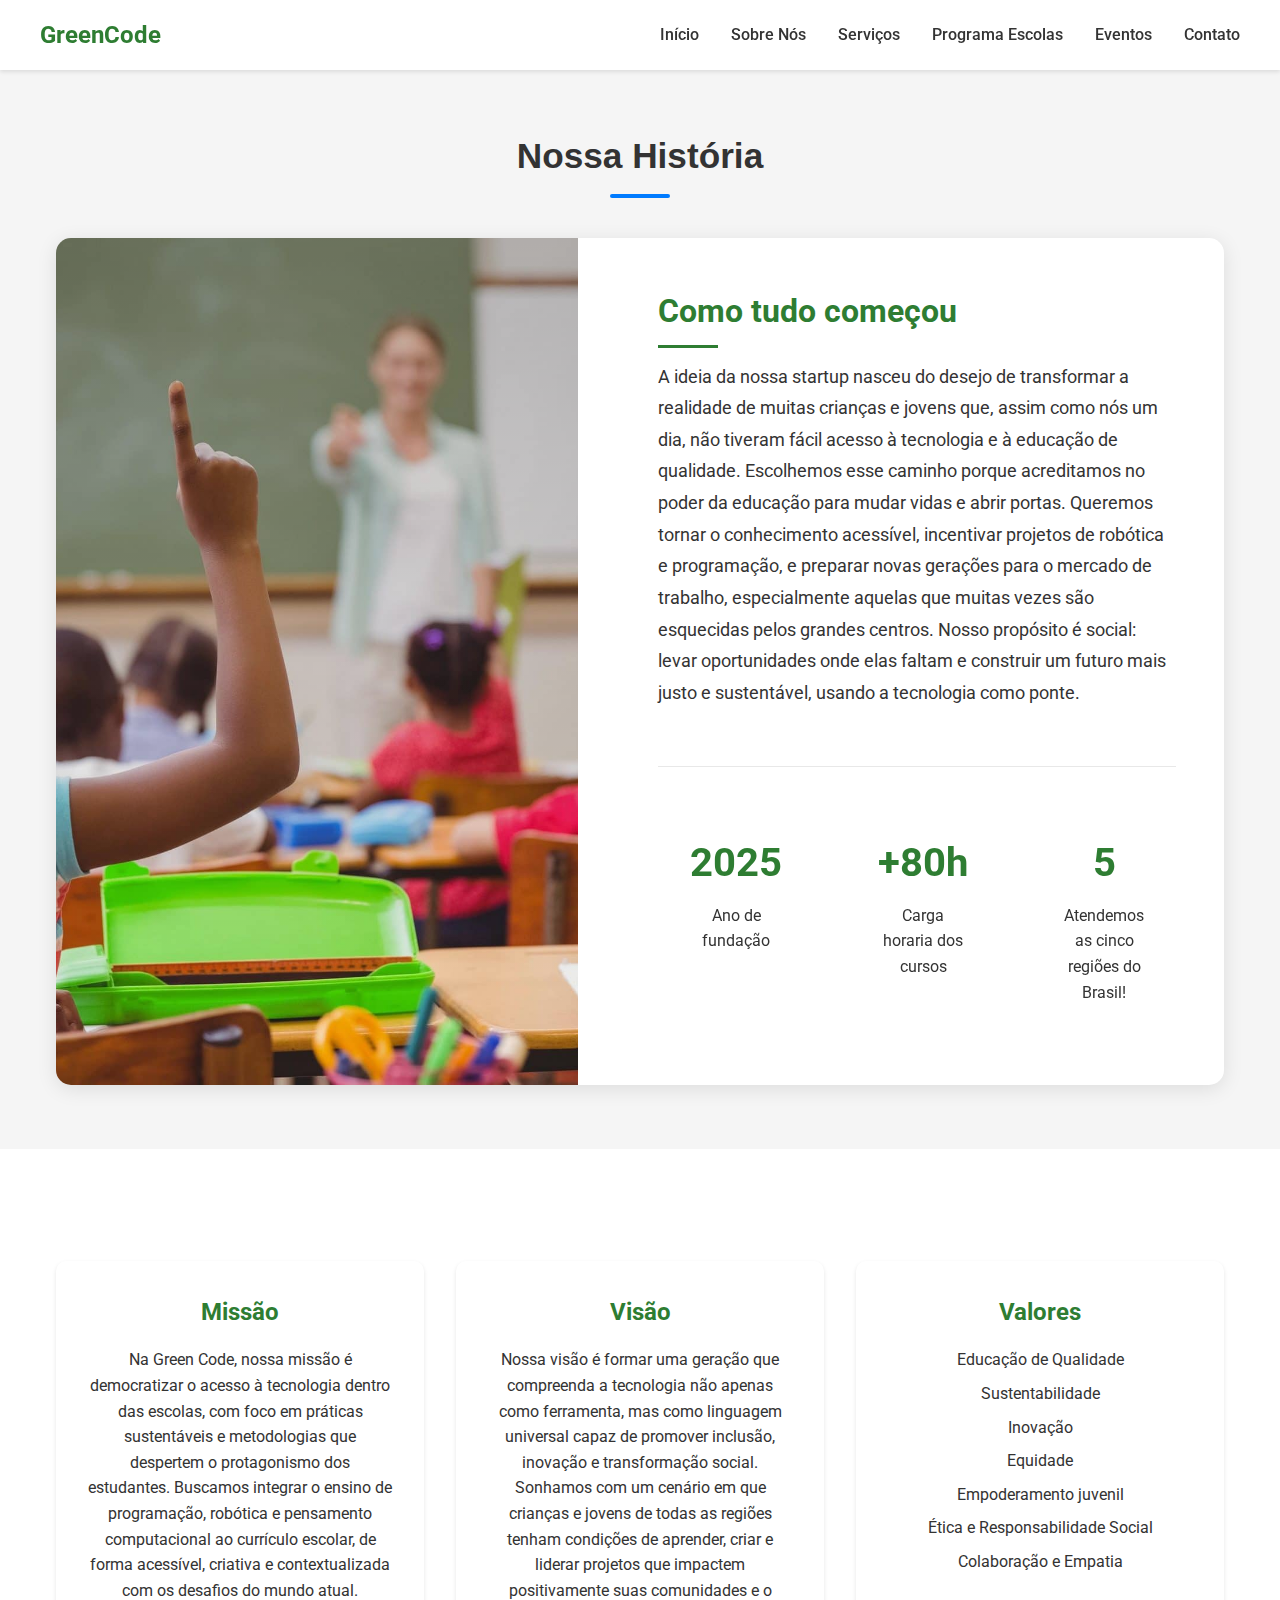
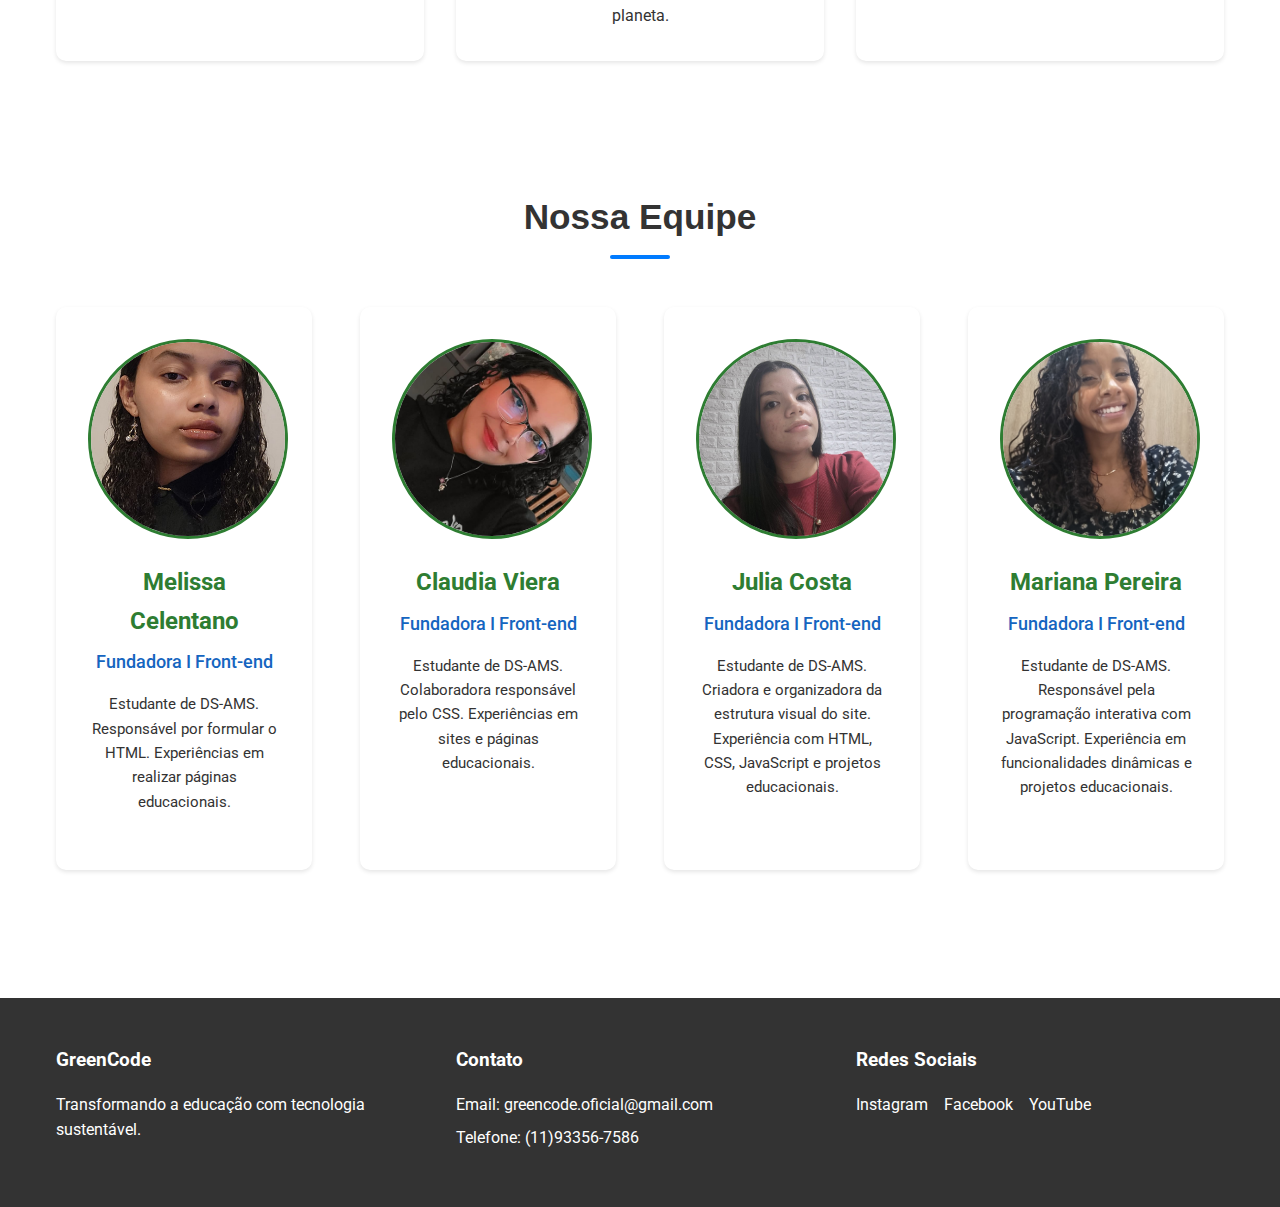
<file: pages/sobre.html>
<!DOCTYPE html>
<html lang="pt-BR">
<head>
    <meta charset="UTF-8">
    <meta name="viewport" content="width=device-width, initial-scale=1.0">
    <title>Sobre Nós - GreenCode</title>
    <link rel="stylesheet" href="../assets/css/styles.css">
    <script src="../assets/js/main.js"></script>
    <link href="https://fonts.googleapis.com/css2?family=Roboto:wght@400;500;700&display=swap" rel="stylesheet">
</head>
<body>
    <header class="header">
        <nav class="nav container">
            <a href="../index.html" class="nav-logo">GreenCode</a>
            <ul class="nav-menu">
                <li><a href="../index.html" class="nav-link">Início</a></li>
                <li><a href="sobre.html" class="nav-link">Sobre Nós</a></li>
                <li><a href="servicos.html" class="nav-link">Serviços</a></li>
                <li><a href="programa-escolas.html" class="nav-link">Programa Escolas</a></li>
                <li><a href="eventos.html" class="nav-link">Eventos</a></li>
                <li><a href="contato.html" class="nav-link">Contato</a></li>
            </ul>
        </nav>
    </header>

    <main>
        <section class="about-hero section">
            <div class="container">
                <h1 class="section-title">Nossa História</h1>
                <div class="history-container">
                    <div class="history-image">
                        <img src="../assets/images/historia.jpg" alt="História Tic em Trilhas">
                    </div>
                    <div class="history-content">
                        <div class="history-text">
                            <h2>Como tudo começou</h2>
                            <p>
                                A ideia da nossa startup nasceu do desejo de transformar a realidade de muitas crianças e jovens que,
                                 assim como nós um dia, não tiveram fácil acesso à tecnologia e à educação de qualidade.
                                 Escolhemos esse caminho porque acreditamos no poder da educação para mudar vidas e abrir portas.
                                  Queremos tornar o conhecimento acessível, incentivar projetos de robótica e programação, 
                                  e preparar novas gerações para o mercado de trabalho, especialmente aquelas que muitas vezes 
                                  são esquecidas pelos grandes centros. Nosso propósito é social: levar oportunidades onde elas
                                   faltam e construir um futuro mais justo e sustentável, usando a tecnologia como ponte.</p>
                        </div>
                        <div class="history-highlights">
                            <div class="highlight-item">
                                <span class="highlight-number">2025</span>
                                <p>Ano de fundação</p>
                            </div>
                            <div class="highlight-item">
                                <span class="highlight-number">+80h</span>
                                <p>Carga horaria dos cursos</p>
                            </div>
                            <div class="highlight-item">
                                <span class="highlight-number">5</span>
                                <p>Atendemos as cinco regiões do Brasil!</p>
                            </div>
                        </div>
                    </div>
                </div>
            </div>
        </section>

        <section class="mission-vision section">
            <div class="container">
                <div class="values-grid">
                    <div class="value-card">
                        <h2>Missão</h2>
                        <p>
                            Na Green Code, nossa missão é democratizar o acesso à tecnologia dentro das escolas, com foco em práticas sustentáveis e metodologias que despertem o protagonismo dos estudantes. Buscamos integrar o ensino de programação, robótica e pensamento computacional ao currículo escolar, de forma acessível, criativa e contextualizada com os desafios do mundo atual.</p>
                    </div>
                    <div class="value-card">
                        <h2>Visão</h2>
                        <p>
                            Nossa visão é formar uma geração que compreenda a tecnologia não apenas como ferramenta, mas como linguagem universal capaz de promover inclusão, inovação e transformação social. Sonhamos com um cenário em que crianças e jovens de todas as regiões tenham condições de aprender, criar e liderar projetos que impactem positivamente suas comunidades e o planeta.</p>
                    </div>
                    <div class="value-card">
                        <h2>Valores</h2>
                        <ul class="values-list">
                            <li>Educação de Qualidade</li>
                            <li>Sustentabilidade</li>
                            <li>Inovação</li>
                            <li>Equidade</li>
                            <li>Empoderamento juvenil</li>
                            <li>Ética e Responsabilidade Social</li>
                            <li>Colaboração e Empatia</li>
                        </ul>
                    </div>
                </div>
            </div>
        </section>

        <section class="team section">
            <div class="container">
                <h2 class="section-title">Nossa Equipe</h2>
                <div class="team-grid">
                    <div class="team-member">
                        <div class="member-image">
                            <img src="../assets/images/mel.jpg" alt="Foto do Membro 1">
                        </div>
                        <h3>Melissa Celentano</h3>
                        <p class="member-role">Fundadora I Front-end</p>
                        <p class="member-description">Estudante de DS-AMS. Responsável por formular o HTML. Experiências em realizar páginas educacionais.</p>
                    </div>

                    <div class="team-member">
                        <div class="member-image">
                            <img src="../assets/images/claudia.jpg" alt="Foto do Membro 2">
                        </div>
                        <h3>Claudia Viera</h3>
                        <p class="member-role">Fundadora I Front-end</p>
                        <p class="member-description">Estudante de DS-AMS. Colaboradora responsável pelo CSS. Experiências em sites e páginas educacionais.</p>
                    </div>
                    
                    <div class="team-member">
                        <div class="member-image">
                            <img src="../assets/images/julia.jpg" alt="Foto do Membro 3">
                        </div>
                        <h3>Julia Costa</h3>
                        <p class="member-role">Fundadora I Front-end</p>
                        <p class="member-description">Estudante de DS-AMS. Criadora e organizadora da estrutura visual do site.  Experiência com HTML, CSS, JavaScript e projetos educacionais.
                        </p>
                    </div>

                    <div class="team-member">
                        <div class="member-image">
                            <img src="../assets/images/mariana.jpg" alt="Foto do Membro 4">
                        </div>
                        <h3>Mariana Pereira</h3>
                        <p class="member-role">Fundadora I Front-end</p>
                        <p class="member-description">
                            Estudante de DS-AMS. Responsável pela programação interativa com JavaScript. Experiência em funcionalidades dinâmicas e projetos educacionais.</p>
                    </div>
                </div>
            </div>
        </section>
    </main>

    <footer class="footer">
        <div class="container footer-content">
            <div class="footer-section">
                <h3>GreenCode</h3>
                <p>Transformando a educação com tecnologia sustentável.</p>
            </div>
            <div class="footer-section">
                <h3>Contato</h3>
                <p>Email: greencode.oficial@gmail.com </p>
                <p>Telefone: (11)93356-7586</p>
            </div>
            <div class="footer-section">
                <h3>Redes Sociais</h3>
                <div class="social-links">
                    <a href="https://www.instagram.com/green_code_oficial/" target="_blank">
                        <i class="fab fa-instagram"></i> Instagram
                    </a>
                    <a href="https://www.facebook.com/profile.php?id=61575868294721" target="_blank">
                        <i class="fab fa-facebook"></i> Facebook
                    </a>
                    <a href="https://www.youtube.com/@GreenCode_oficial" target="_blank">
                        <i class="fab fa-youtube"></i> YouTube
                    </a>
                </div>
            </div>
        </div>
    </footer>
</body>
</html>
</file>
<file: assets/css/styles.css>
/* Variáveis globais */
:root {
    --primary-color: #2E7D32;
    --secondary-color: #1565C0;
    --text-color: #333333;
    --background-light: #F5F5F5;
    --spacing-unit: 1rem;
    --container-width: 1200px;
}

/* Reset básico */
* {
    margin: 0;
    padding: 0;
    box-sizing: border-box;
}

body {
    font-family: 'Roboto', sans-serif;
    line-height: 1.6;
    color: var(--text-color);
}

/* Layout base */
.container {
    max-width: var(--container-width);
    margin: 0 auto;
    padding: 0 var(--spacing-unit);
}

.section {
    padding: 4rem 0;
}

.section-title {
    font-size: 2.5rem;
    margin-bottom: 2rem;
    color: var(--primary-color);
    text-align: center;
}

/* Header e Navegação */
.header {
    background-color: white;
    box-shadow: 0 2px 4px rgba(0,0,0,0.1);
    position: fixed;
    width: 100%;
    top: 0;
    z-index: 1000;
}

.nav {
    display: flex;
    justify-content: space-between;
    align-items: center;
    padding: 1rem 0;
}

.nav-logo {
    font-size: 1.5rem;
    font-weight: bold;
    color: var(--primary-color);
    text-decoration: none;
}

.nav-menu {
    display: flex;
    list-style: none;
    gap: 2rem;
}

.nav-link {
    text-decoration: none;
    color: var(--text-color);
    font-weight: 500;
    transition: color 0.3s;
}

.nav-link:hover {
    color: var(--primary-color);
}

/* Hero Section */
.hero {
    position: relative;
    background-image: url('../images/hero-image.jpg');
    background-size: cover;
    background-position: center;
    background-attachment: fixed; /* Efeito parallax suave */
    padding: 8rem 0 4rem;
    text-align: center;
    color: white;
    margin-top: 4rem; /* Adiciona espaço acima da hero section */
}

.hero::before {
    content: '';
    position: absolute;
    top: 0;
    left: 0;
    right: 0;
    bottom: 0;
    background-color: rgba(0, 0, 0, 0.7); /* Overlay escuro */
    z-index: 1;
}

.hero .container {
    position: relative;
    z-index: 2;
}

.hero h1 {
    font-size: 3rem;
    color: white; /* Mudando para branco */
    margin-bottom: 1.5rem;
    max-width: 800px;
    margin-left: auto;
    margin-right: auto;
    text-shadow: 2px 2px 4px rgba(0,0,0,0.3); /* Sombra suave no texto */
}

.hero p {
    font-size: 1.25rem;
    margin-bottom: 2rem;
    max-width: 600px;
    margin-left: auto;
    margin-right: auto;
    color: rgba(255, 255, 255, 0.9); /* Texto levemente transparente */
}

.hero .btn-primary {
    background-color: var(--primary-color);
    color: white;
    border: 2px solid transparent;
    padding: 1rem 2rem;
    font-size: 1.1rem;
}

.hero .btn-primary:hover {
    background-color: transparent;
    border-color: white;
    transform: translateY(-3px);
}

/* Botões */
.btn {
    display: inline-block;
    padding: 0.8rem 1.5rem;
    border-radius: 5px;
    text-decoration: none;
    font-weight: 500;
    transition: all 0.3s;
}

.btn-primary {
    background-color: var(--primary-color);
    color: white;
}

.btn-primary:hover {
    background-color: #1b5e20;
}

/* Página Sobre */
.about-hero {
    padding-top: 8rem;
    background-color: var(--background-light);
}

.about-content {
    max-width: 800px;
    margin: 0 auto;
    text-align: center;
    font-size: 1.2rem;
    line-height: 1.8;
}

.values-grid {
    display: grid;
    grid-template-columns: repeat(auto-fit, minmax(300px, 1fr));
    gap: 2rem;
    margin-top: 3rem;
}

.value-card {
    background: white;
    padding: 2rem;
    border-radius: 10px;
    box-shadow: 0 2px 4px rgba(0,0,0,0.1);
    text-align: center;
}

.value-card h2 {
    color: var(--primary-color);
    margin-bottom: 1rem;
}

.values-list {
    list-style: none;
    padding: 0;
}

.values-list li {
    margin: 0.5rem 0;
}

/* Equipe */
.team-grid {
    display: grid;
    grid-template-columns: repeat(auto-fit, minmax(250px, 1fr));
    gap: 3rem;
    margin-top: 3rem;
}

.team-member {
    text-align: center;
    background: white;
    padding: 2rem;
    border-radius: 10px;
    box-shadow: 0 2px 4px rgba(0,0,0,0.1);
    transition: transform 0.3s;
}

.team-member:hover {
    transform: translateY(-5px);
}

    .member-image {
    width: 200px;
    height: 200px;
    border-radius: 50%;
    margin: 0 auto 1.5rem;
    overflow: hidden;
    border: 3px solid var(--primary-color);
}

.member-image img {
    width: 100%;
    height: 100%;
    object-fit: cover;
}

.team-member h3 {
    color: var(--primary-color);
    font-size: 1.5rem;
    margin-bottom: 0.5rem;
}

.member-role {
    color: var(--secondary-color);
    font-weight: 500;
    margin-bottom: 1rem;
    font-size: 1.1rem;
}

.member-description {
    color: var(--text-color);
    font-size: 0.95rem;
    line-height: 1.6;
    margin-bottom: 1.5rem;
}

/* Página Serviços */
.services-hero {
    padding-top: 8rem;
    background-color: var(--background-light);
    text-align: center;
}

.services-intro {
    max-width: 600px;
    margin: 0 auto 3rem;
    font-size: 1.2rem;
    text-align: center;
    line-height: 1.6;
}

    .services-grid {
    display: grid;
    grid-template-columns: repeat(auto-fit, minmax(300px, 1fr));
        gap: 2rem;
    margin-top: 3rem;
    }

.service-card {
    background: white;
    border-radius: 10px;
    overflow: hidden;
    box-shadow: 0 2px 4px rgba(0,0,0,0.1);
    transition: transform 0.3s;
}

.service-card:hover {
    transform: translateY(-5px);
}

.service-card img {
    width: 100%;
    height: 200px;
    object-fit: cover;
}

.service-card h3 {
    padding: 1.5rem 1.5rem 0.5rem;
    color: var(--primary-color);
    }

.service-card p {
    padding: 0 1.5rem 1.5rem;
    }

.service-card .btn {
    margin: 0 1.5rem 1.5rem;
}

/* Página de Contato */
.contact-hero {
    background: linear-gradient(135deg, var(--primary-color) 0%, var(--secondary-color) 100%);
    padding: 6rem 0 4rem;
    color: white;
    position: relative;
    overflow: hidden;
}

.contact-hero::before {
    content: '';
    position: absolute;
    top: 0;
    left: 0;
    right: 0;
    bottom: 0;
    background: url('../images/pattern.png');
    opacity: 0.1;
    animation: moveBackground 20s linear infinite;
}

@keyframes moveBackground {
    0% { background-position: 0 0; }
    100% { background-position: 100% 100%; }
}

.contact-hero-content {
    position: relative;
    z-index: 1;
    text-align: center;
}

.contact-hero .section-title {
    color: white;
    font-size: 3rem;
    margin-bottom: 1rem;
    text-shadow: 2px 2px 4px rgba(0,0,0,0.2);
}

.title-underline {
    width: 80px;
    height: 4px;
    background: white;
    margin: 0 auto 2rem;
    border-radius: 2px;
    box-shadow: 0 2px 4px rgba(0,0,0,0.1);
}

.contact-intro {
    font-size: 1.5rem;
    margin-bottom: 3rem;
    max-width: 800px;
    margin-left: auto;
    margin-right: auto;
    color: rgba(255, 255, 255, 0.9);
}

.contact-highlights {
    display: grid;
    grid-template-columns: repeat(3, 1fr);
    gap: 2rem;
    max-width: 1000px;
    margin: 0 auto;
}

.highlight-item {
    text-align: center;
    padding: 2rem;
    background: rgba(255, 255, 255, 0.1);
    border-radius: 15px;
    backdrop-filter: blur(5px);
    transition: transform 0.3s ease;
}

.highlight-item:hover {
    transform: translateY(-5px);
}

.highlight-icon {
    width: 70px;
    height: 70px;
    background: rgb(1, 1, 1);
    border-radius: 50%;
    display: flex;
    align-items: center;
    justify-content: center;
    margin: 0 auto 1.5rem;
    box-shadow: 0 4px 8px rgba(54, 52, 52, 0.151);
}

.highlight-icon i {
    font-size: 2rem;
    color: var(--primary-color);
}

.highlight-item h3 {
    color: rgb(255, 241, 241);
    font-size: 1.3rem;
    margin-bottom: 0.5rem;
}

.highlight-item p {
    color: rgba(255, 255, 255, 0.9);
    font-size: 1rem;
}

/* Atualize os estilos do formulário para combinar com o novo design */
.contact-content {
    margin-top: -3rem;
    position: relative;
    z-index: 2;
}

.contact-grid {
    background: white;
    border-radius: 20px;
    box-shadow: 0 10px 30px rgba(0,0,0,0.1);
    overflow: hidden;
}

.contact-info {
    background: var(--background-light);
}

/* Responsividade */
@media (max-width: 768px) {
    .nav-menu {
        display: none;
    }

    .section-title {
        font-size: 2rem;
    }

    .hero h1 {
        font-size: 2rem;
        padding: 0 1rem;
    }

    .hero p {
        padding: 0 1rem;
    }

    .contact-grid {
        grid-template-columns: 1fr;
        gap: 2rem;
    }

    .values-grid,
    .team-grid,
    .services-grid {
        grid-template-columns: 1fr;
        gap: 2rem;
    }

    .member-image {
        width: 150px;
        height: 150px;
    }

    .contact-form,
    .contact-info {
        padding: 1.5rem;
    }
}

@media (max-width: 992px) {
    .history-container {
        grid-template-columns: 1fr;
    }

    .history-image {
        min-height: 300px;
    }

    .history-content {
        padding: 2rem;
    }
}

@media (max-width: 768px) {
    .history-highlights {
        grid-template-columns: 1fr;
        gap: 1.5rem;
    }

    .history-text h2 {
        font-size: 1.75rem;
    }

    .history-text p {
        font-size: 1rem;
    }

    .highlight-number {
        font-size: 2rem;
    }
}

/* Animações dos Cards */
.card-animate {
    opacity: 0;
    transform: translateY(30px);
    transition: opacity 0.6s ease-out, transform 0.6s ease-out;
}

.card-visible {
    opacity: 1;
    transform: translateY(0);
}

/* Slider */
.slider {
    position: relative;
    overflow: hidden;
    width: 100%;
    height: 500px;
    margin-bottom: 4rem; /* Adiciona espaço abaixo do slider */
}

.slider-track {
    display: flex;
    transition: transform 0.5s ease-in-out;
}

.slide {
    flex: 0 0 100%;
    height: 500px;
    position: relative;
}

.slide img {
    width: 100%;
    height: 100%;
    object-fit: cover;
}

.slide-content {
    position: absolute;
    top: 50%;
    left: 50%;
    transform: translate(-50%, -50%);
    text-align: center;
    color: white;
    z-index: 1;
    text-shadow: 2px 2px 4px rgba(0,0,0,0.5);
}

.slide-content h2 {
    font-size: 2.5rem;
    margin-bottom: 1rem;
}

.slide-content p {
    font-size: 1.2rem;
}

.slider-next,
.slider-prev {
    position: absolute;
    top: 50%;
    transform: translateY(-50%);
    background: rgba(255, 255, 255, 0.5);
    border: none;
    width: 40px;
    height: 40px;
    border-radius: 50%;
    cursor: pointer;
    z-index: 2;
    font-size: 1.2rem;
    color: var(--primary-color);
    transition: all 0.3s;
}

.slider-prev {
    left: 20px;
}

.slider-next {
    right: 20px;
}

.slider-next:hover,
.slider-prev:hover {
    background: white;
}

.slider-dots {
    position: absolute;
    bottom: 20px;
    left: 50%;
    transform: translateX(-50%);
    display: flex;
    gap: 10px;
    z-index: 2;
}

.slider-dot {
    width: 12px;
    height: 12px;
    border-radius: 50%;
    background: rgba(255, 255, 255, 0.5);
    border: none;
    cursor: pointer;
    transition: all 0.3s;
}

.slider-dot.active {
    background: white;
    transform: scale(1.2);
}

/* Responsividade do Slider */
@media (max-width: 768px) {
    .slider {
        height: 400px;
    }

    .slide {
        height: 400px;
    }

    .slide-content h2 {
        font-size: 2rem;
    }

    .slide-content p {
        font-size: 1rem;
    }
}

/* Estilo para o separador */
.section-divider {
    height: 4rem; /* Altura do espaço */
    background-color: var(--background-light); /* Cor de fundo suave */
    /* Opcional: adicione um degradê suave */
    background: linear-gradient(
        to bottom,
        rgba(255,255,255,0) 0%,
        var(--background-light) 50%,
        rgba(255,255,255,0) 100%
    );
}

/* Estilos para a seção E-books */
.ebook-card {
    display: flex;
    flex-direction: column;
    background: white;
    border-radius: 15px;
    overflow: hidden;
    transition: transform 0.3s ease, box-shadow 0.3s ease;
}

.ebook-card:hover {
    transform: translateY(-10px);
    box-shadow: 0 10px 20px rgba(0,0,0,0.1);
}

.ebook-card img {
    width: 100%;
    height: 250px;
    object-fit: cover;
}

.ebook-content {
    padding: 2rem;
    flex-grow: 1;
    display: flex;
    flex-direction: column;
}

.ebook-badge {
    display: inline-block;
    background-color: var(--secondary-color);
    color: white;
    padding: 0.5rem 1rem;
    border-radius: 20px;
    font-size: 0.9rem;
    margin-bottom: 1rem;
    align-self: flex-start;
}

.ebook-card h3 {
    color: var(--primary-color);
    font-size: 1.5rem;
    margin-bottom: 1rem;
    padding: 0;
}

.ebook-card p {
    color: var(--text-color);
    margin-bottom: 1.5rem;
    padding: 0;
}

.ebook-features {
    list-style: none;
    margin-bottom: 2rem;
    padding: 0;
}

.ebook-features li {
    padding: 0.5rem 0;
    color: var(--text-color);
    position: relative;
    padding-left: 1.5rem;
}

.ebook-features li::before {
    content: "✓";
    color: var(--primary-color);
    position: absolute;
    left: 0;
}

.ebook-price {
    margin-top: auto;
    display: flex;
    flex-direction: column;
    gap: 1rem;
    align-items: center;
}

.price {
    font-size: 2rem;
    font-weight: bold;
    color: var(--primary-color);
}

.ebook-price .btn {
    width: 100%;
    text-align: center;
}

/* Responsividade */
@media (max-width: 768px) {
    .ebook-card {
        max-width: 400px;
        margin: 0 auto;
    }

    .ebook-content {
        padding: 1.5rem;
    }

    .price {
        font-size: 1.75rem;
    }
}

/* Estilos para cards com preço */
.pricing-card {
    display: flex;
    flex-direction: column;
}

.card-content {
    padding: 2rem;
    flex-grow: 1;
    display: flex;
    flex-direction: column;
}

.service-features {
    list-style: none;
    margin: 1.5rem 0;
    padding: 0;
}

.service-features li {
    padding: 0.5rem 0;
    color: var(--text-color);
    position: relative;
    padding-left: 1.5rem;
}

.service-features li::before {
    content: "✓";
    color: var(--primary-color);
    position: absolute;
    left: 0;
}

.price-tag {
    margin: auto 0 1.5rem;
    text-align: center;
}

.price {
    display: block;
    font-size: 2rem;
    font-weight: bold;
    color: var(--primary-color);
    margin-bottom: 0.5rem;
}

.price-info {
    display: block;
    color: var(--text-color);
    font-size: 0.9rem;
}

.highlight-link {
    color: var(--primary-color);
    font-weight: 500;
    text-decoration: none;
    border-bottom: 2px solid var(--primary-color);
    transition: all 0.3s;
}

.highlight-link:hover {
    color: var(--secondary-color);
    border-color: var(--secondary-color);
}

.services-intro {
    max-width: 800px;
    margin: 0 auto 3rem;
    font-size: 1.2rem;
    text-align: center;
    line-height: 1.6;
}

/* Estilos para os Kits */
.kit-badge {
    display: inline-block;
    background-color: var(--primary-color);
    color: white;
    padding: 0.5rem 1rem;
    border-radius: 20px;
    font-size: 0.9rem;
    margin-bottom: 1rem;
}

.kit-contents {
    list-style: none;
    margin: 1.5rem 0;
    padding: 0;
    border-top: 1px solid #eee;
    border-bottom: 1px solid #eee;
    padding: 1rem 0;
}

.kit-contents li {
    padding: 0.5rem 0;
    color: var(--text-color);
    position: relative;
    padding-left: 1.5rem;
    font-size: 0.95rem;
}

.kit-contents li::before {
    content: "•";
    color: var(--primary-color);
    position: absolute;
    left: 0;
    font-weight: bold;
}

/* Estilos do Footer - mantenha estes estilos no seu CSS */
.footer {
    background-color: var(--text-color);
    color: white;
    padding: 3rem 0;
    margin-top: 4rem;
}

.footer-content {
    display: grid;
    grid-template-columns: repeat(auto-fit, minmax(250px, 1fr));
    gap: 2rem;
}

.footer-section h3 {
    margin-bottom: 1rem;
}

.footer-section p {
    margin-bottom: 0.5rem;
}

.social-links {
    display: flex;
    gap: 1rem;
    margin-top: 1rem;
}

.social-links a {
    color: white;
    text-decoration: none;
    transition: opacity 0.3s;
}

.social-links a:hover {
    opacity: 0.8;
}

/* Responsividade do Footer */
@media (max-width: 768px) {
    .footer-content {
        grid-template-columns: 1fr;
        text-align: center;
    }

    .social-links {
        justify-content: center;
    }
}

/* Estilos específicos para a página de contato */
.contact-hero-new {
    background: linear-gradient(135deg, var(--primary-color) 0%, var(--secondary-color) 100%);
    padding: 6rem 0 4rem;
    color: white;
    position: relative;
    overflow: hidden;
}

.section-title-contact {
    color: white;
    font-size: 3rem;
    margin-bottom: 1rem;
    text-align: center;
}

.contact-intro-new {
    font-size: 1.5rem;
    margin-bottom: 3rem;
    text-align: center;
}

.contact-highlights {
    display: grid;
    grid-template-columns: repeat(3, 1fr);
    gap: 2rem;
    max-width: 1000px;
    margin: 0 auto;
}

.highlight-item {
    text-align: center;
    padding: 2rem;
    background: rgba(255, 255, 255, 0.1);
    border-radius: 15px;
    backdrop-filter: blur(5px);
    transition: transform 0.3s ease;
}

.highlight-icon {
    width: 70px;
    height: 70px;
    background: white;
    border-radius: 50%;
    display: flex;
    align-items: center;
    justify-content: center;
    margin: 0 auto 1.5rem;
}

.highlight-icon i {
    font-size: 2rem;
    color: var(--primary-color);
}

/* Formulário novo */
.contact-form-section {
    padding: 4rem 0;
    background-color: var(--background-light);
}

.form-container {
    background: white;
    border-radius: 20px;
    box-shadow: 0 10px 30px rgba(0,0,0,0.1);
    padding: 3rem;
    display: grid;
    grid-template-columns: 1fr 2fr;
    gap: 3rem;
    max-width: 1200px;
    margin: 0 auto;
}

.form-info h2 {
    color: var(--primary-color);
    margin-bottom: 2rem;
}


.form-info h3 {
    color: var(--primary-color);
    margin-bottom: 2rem;
}

.contact-methods {
    margin-bottom: 2rem;
}

.contact-method {
    display: flex;
    align-items: center;
    margin-bottom: 1rem;
}

.contact-method i {
    color: var(--primary-color);
    font-size: 1.2rem;
    margin-right: 1rem;
    width: 24px;
}

.social-media h3 {
    margin-bottom: 1rem;
    color: var(--primary-color);
}

.social-icons-new {
    display: flex;
    gap: 1rem;
}

.social-icons-new a {
    color: var(--primary-color);
    font-size: 1.5rem;
    transition: color 0.3s;
}

.social-icons-new a:hover {
    color: var(--secondary-color);
}

.contact-form-new {
    display: flex;
    flex-direction: column;
    gap: 1.5rem;
}

.form-row {
    display: grid;
    grid-template-columns: 1fr 1fr;
    gap: 1.5rem;
}

.form-group-new {
    display: flex;
    flex-direction: column;
    gap: 0.5rem;
}

.form-group-new label {
    color: var(--text-color);
    font-weight: 500;
}

.form-group-new input,
.form-group-new select,
.form-group-new textarea {
    padding: 0.8rem;
    border: 1px solid #ddd;
    border-radius: 8px;
    font-family: inherit;
    transition: border-color 0.3s;
}

.form-group-new input:focus,
.form-group-new select:focus,
.form-group-new textarea:focus {
    border-color: var(--primary-color);
    outline: none;
}

.submit-btn {
    background-color: var(--primary-color);
    color: white;
    border: none;
    padding: 1rem 2rem;
    border-radius: 8px;
    font-size: 1.1rem;
    cursor: pointer;
    transition: background-color 0.3s;
}

.submit-btn:hover {
    background-color: var(--secondary-color);
}

/* Responsividade */
@media (max-width: 992px) {
    .contact-highlights {
        grid-template-columns: repeat(2, 1fr);
    }

    .form-container {
        grid-template-columns: 1fr;
        padding: 2rem;
    }
}

@media (max-width: 768px) {
    .contact-highlights {
        grid-template-columns: 1fr;
    }

    .form-row {
        grid-template-columns: 1fr;
    }

    .section-title-contact {
        font-size: 2.5rem;
    }

    .contact-intro-new {
        font-size: 1.2rem;
    }
}

/* Estilos para a seção Nossa História */
.history-container {
    background-color: white;
    border-radius: 15px;
    box-shadow: 0 4px 20px rgba(0,0,0,0.1);
    overflow: hidden;
    margin-top: 2rem;
    display: grid;
    grid-template-columns: 1fr 1fr;
    gap: 2rem;
}

.history-image {
    position: relative;
    height: 100%;
    min-height: 400px;
}

.history-image img {
    width: 100%;
    height: 100%;
    object-fit: cover;
}

.history-content {
    padding: 3rem;
    display: flex;
    flex-direction: column;
    justify-content: space-between;
}

.history-text h2 {
    color: var(--primary-color);
    font-size: 2rem;
    margin-bottom: 1.5rem;
    position: relative;
}

.history-text h2::after {
    content: '';
    position: absolute;
    left: 0;
    bottom: -10px;
    width: 60px;
    height: 3px;
    background-color: var(--primary-color);
}

.history-text p {
    color: var(--text-color);
    font-size: 1.1rem;
    line-height: 1.8;
    margin-bottom: 1.5rem;
}

.history-highlights {
    display: grid;
    grid-template-columns: repeat(3, 1fr);
    gap: 2rem;
    margin-top: 2rem;
    padding-top: 2rem;
    border-top: 1px solid #e8e8e8;
}

.highlight-item {
    text-align: center;
}

.highlight-number {
    display: block;
    font-size: 2.5rem;
    font-weight: bold;
    color: var(--primary-color);
    margin-bottom: 0.5rem;
}

.highlight-item p {
    color: var(--text-color);
    font-size: 1rem;
}

.highlight-number {
    transition: all 0.3s ease;
}

.highlight-item:hover .highlight-number {
    transform: scale(1.1);
    color: var(--secondary-color);
}

/* Responsividade */
@media (max-width: 992px) {
    .history-container {
        grid-template-columns: 1fr;
    }

    .history-image {
        min-height: 300px;
    }

    .history-content {
        padding: 2rem;
    }
}

@media (max-width: 768px) {
    .history-highlights {
        grid-template-columns: 1fr;
        gap: 1.5rem;
    }

    .history-text h2 {
        font-size: 1.75rem;
    }

    .history-text p {
        font-size: 1rem;
    }

    .highlight-number {
        font-size: 2rem;
    }
}

.history-container {
    transition: transform 0.3s ease;
}

.history-container:hover {
    transform: translateY(-5px);
}

/* Efeito de gradiente na imagem */
.history-image::after {
    content: '';
    position: absolute;
    top: 0;
    left: 0;
    right: 0;
    bottom: 0;
    background: linear-gradient(
        to bottom,
        rgba(0,0,0,0.2),
        rgba(0,0,0,0)
    );
}

/* Estilização da seção geral */
.criteria.section {
    background: #f8f9fa; /* cor de fundo suave */
    padding: 60px 20px;
  }
  
  /* Título da seção */
  .section-title {
    text-align: center;
    font-size: 2rem;
    margin-bottom: 40px;
    position: relative;
    color: #2c3e50;
  }
  
  .section-title::after {
    content: '';
    width: 60px;
    height: 4px;
    background: #007bff;
    display: block;
    margin: 10px auto 0;
    border-radius: 2px;
  }
  
  /* Grade de critérios (cards lado a lado) */
  .criteria-grid {
    display: grid;
    grid-template-columns: 1fr 1fr;
    gap: 30px;
  }
  
  @media (max-width: 768px) {
    .criteria-grid {
      grid-template-columns: 1fr;
    }
  }
  
  /* Cada card */
  .criteria-card {
    background: #ffffff;
    border-radius: 12px;
    box-shadow: 0 4px 10px rgba(0, 0, 0, 0.06);
    padding: 30px;
    transition: transform 0.2s;
  }
  
  .criteria-card:hover {
    transform: translateY(-4px);
  }
  
  /* Título dos cards */
  .criteria-card h3 {
    font-size: 1.4rem;
    margin-bottom: 20px;
    color: #34495e;
  }
  
  /* Lista de critérios */
  .criteria-list {
    list-style: none;
    padding-left: 0;
  }
  
  .criteria-list li {
    position: relative;
    padding-left: 25px;
    margin-bottom: 15px;
    color: #555;
    font-size: 1rem;
  }


  /* Seção com faixa verde escura */
.process.section {
    background-color: #1b5e20; /* verde escuro estilo planta */
    padding: 60px 20px;
    color: #fff;
  }
  
  /* Título da seção */
  .process .section-title {
    text-align: center;
    font-size: 2rem;
    margin-bottom: 40px;
    color: #ffffff;
  }
  
  /* Grid dos passos */
  .process-grid {
    display: flex;
    flex-wrap: wrap;
    justify-content: space-between;
    gap: 20px;
    max-width: 1200px;
    margin: 0 auto;
  }
  
  /* Cada card de passo */
  .process-step {
    background-color: #ffffff;
    color: #2e7d32;
    border-radius: 12px;
    padding: 20px;
    flex: 1 1 220px;
    min-width: 220px;
    max-width: 250px;
    box-shadow: 0 4px 12px rgba(0, 0, 0, 0.1);
    text-align: center;
    transition: transform 0.3s;
  }
  
  .process-step:hover {
    transform: translateY(-5px);
  }
  
  /* Número do passo */
  .step-number {
    background-color: #2e7d32;
    color: white;
    font-size: 1.5rem;
    width: 40px;
    height: 40px;
    margin: 0 auto 10px;
    border-radius: 50%;
    display: flex;
    align-items: center;
    justify-content: center;
  }
  
  /* Título do passo */
  .process-step h3 {
    font-size: 1.2rem;
    margin-bottom: 10px;
    color: #1b5e20;
  }
  
  /* Texto do passo */
  .process-step p {
    font-size: 0.95rem;
    color: #444;
  }

  .program-hero.section {
    background-color: #f9f9f9; /* cor de fundo suave */
    padding: 60px 20px;
  }
  
  .section-title {
    text-align: center;
    font-size: 3rem;
    margin-bottom: 30px;
    color: #333;
    font-family: 'Segoe UI', Tahoma, Geneva, Verdana, sans-serif;
  }
  
  .program-intro {
    text-align: justify;
    line-height: 1.8;
    font-size: 1.1rem;
    color: #444;
    background-color: #ffffff;
    padding: 25px;
    border-radius: 12px;
    box-shadow: 0 4px 12px rgba(0, 0, 0, 0.05);
    font-family: 'Arial', sans-serif;
  }

  .criteria.section {
    background-color: #fff;
    padding: 60px 20px;
  }
  
  .section-title {
    text-align: center;
    font-size: 2.2rem;
    margin-bottom: 40px;
    color: #333;
  }
  
  .criteria-grid {
    display: grid;
    grid-template-columns: repeat(auto-fit, minmax(280px, 1fr));
    gap: 30px;
  }
  
  .criteria-card {
    background-color: #f9f9f9;
    border-radius: 12px;
    box-shadow: 0 4px 12px rgba(0, 0, 0, 0.05);
    padding: 25px;
    transition: transform 0.3s ease;
  }
  
  .criteria-card:hover {
    transform: translateY(-5px);
  }
  
  .criteria-card h3 {
    font-size: 1.4rem;
    margin-bottom: 15px;
    color: #00a115; /* cor de destaque */
  }
  
  .criteria-list {
    list-style: disc inside;
    font-size: 1rem;
    color: #444;
    line-height: 1.6;
  }

  /* Estilo para o contêiner principal */
.social-media {
    text-align:right;
    margin: 30px 0;
}

.social-media h4 {
    font-size: 24px;
    font-weight:bolder;
    margin-bottom: 15px;
    color: #333;
}


/* Estilização da página de eventos */

.eventos {
    background-color: #f7f7f7;
    padding: 4rem 0;
  }
  
  .eventos .container {
    max-width: 1200px;
    margin: 0 auto;
    padding: 0 2rem;
  }
  
  .eventos .section-title {
    font-size: 2.5rem;
    margin-bottom: 2rem;
    color: var(--primary-color);
    text-align: center;
  }
  
  .eventos .evento {
    background-color: #fff;
    padding: 2rem;
    border-radius: 10px;
    box-shadow: 0 2px 4px rgba(0,0,0,0.1);
    margin-bottom: 2rem;
  }
  
  .eventos .evento .imagem {
    width: 100%;
    height: 150px;
    object-fit: cover;
    border-radius: 10px 10px 0 0;
  }
  
  .eventos .evento .titulo {
    font-size: 1.5rem;
    margin-bottom: 1rem;
    color: var(--primary-color);
  }
  
  .eventos .evento .descricao {
    font-size: 1.2rem;
    margin-bottom: 2rem;
    color: #666;
  }
  
  .eventos .evento .data {
    font-size: 1.2rem;
    margin-bottom: 1rem;
    color: #666;
  }
  
  .eventos .evento .local {
    font-size: 1.2rem;
    margin-bottom: 1rem;
    color: #666;
  }
  
  .eventos .evento .botao {
    background-color: var(--primary-color);
    color: #fff;
    border: none;
    padding: 1rem 2rem;
    font-size: 1.2rem;
    cursor: pointer;
  }
  
  .eventos .evento .botao:hover {
    background-color: #1b5e20;
  }
  
  /* Estilização da seção de destaque */
  
  .destaque {
    background-color: #fff;
    padding: 2rem;
    border-radius: 10px;
    box-shadow: 0 2px 4px rgba(0,0,0,0.1);
    margin-bottom: 2rem;
  }
  
  .destaque .imagem {
    width: 100%;
    height: 150px;
    object-fit: cover;
    border-radius: 10px 10px 0 0;
  }
  
  .destaque .titulo {
    font-size: 1.5rem;
    margin-bottom: 1rem;
    color: var(--primary-color);
  }
  
  .destaque .descricao {
    font-size: 1.2rem;
    margin-bottom: 2rem;
    color: #666;
  }
  
  
  /* Estilização da seção de eventos */
  
  .eventos .evento .imagem {
    width: 100%;
    height: 150px;
    object-fit: cover;
    border-radius: 10px 10px 0 0;
  }
  
  .eventos .evento .titulo {
    font-size: 1.5rem;
    margin-bottom: 1rem;
    color: var(--primary-color);
  }
  
  .eventos .evento .descricao {
    font-size: 1.2rem;
    margin-bottom: 2rem;
    color: #666;
  }
  
  .eventos .evento .data {
    font-size: 1.2rem;
    margin-bottom: 1rem;
    color: #666;
  }
  
  .eventos .evento .local {
    font-size: 1.2rem;
    margin-bottom: 1rem;
    color: #666;
  }
  
  .eventos .evento .botao {
    background-color: var(--primary-color);
    color: #fff;
    border: none;
    padding: 1rem 2rem;
    font-size: 1.2rem;
    cursor: pointer;
  }
  
  .eventos .evento .botao:hover {
    background-color: #1b5e20;
  }
  
  /* Estilização da seção de destaque */
  
  .destaque .imagem {
    width: 100%;
    height: 150px;
    object-fit: cover;
    border-radius: 10px 10px 0 0;
  }
  
  .destaque .titulo {
    font-size: 1.5rem;
    margin-bottom: 1rem;
    color: var(--primary-color);
  }
  
  .destaque .descricao {
    font-size: 1.2rem;
    margin-bottom: 2rem;
    color: #666;
  }
  
  /* Estilização da seção de notícias */
  
  .noticias .noticia .imagem {
    width: 100%;
    height: 150px;
    object-fit: cover;
    border-radius: 10px 10px 0 0;
  }
  
  .noticias .noticia .titulo {
    font-size: 1.5rem;
    margin-bottom: 1rem;
    color: var(--primary-color);
  }
  
  .noticias .noticia .descricao {
    font-size: 1.2rem;
    margin-bottom: 2rem;
    color: #666;
  }
  
  /* Estilização da seção de inscrição */
  
  .inscricao .formulario label {
    font-size: 1.2rem;
    margin-bottom: 1rem;
    color: #666;
  }
  
  .inscricao .formulario input {
    width: 100%;
    height: 40px;
    padding: 1rem;
    border: 1px solid #ccc;
    border-radius: 5px;
    font-size: 1.2rem;
    margin-bottom: 2rem;
  }
  
  .inscricao .formulario button {
    background-color: var(--primary-color);
    color: #fff;
    border: none;
    padding: 1rem 2rem;
    font-size: 1.2rem;
    cursor: pointer;
  }
  
  .inscricao .formulario button:hover {
    background-color: #1b5e20;
  }

  .inscricao {
    padding: 40px 20px;
    background-color: #f9f9f9;
  }
  
  .inscricao .container {
    max-width: 600px;
    margin: auto;
  }
  
  .inscricao form {
    display: flex;
    flex-direction: column;
    gap: 15px;
  }
  
  .inscricao input,
  .inscricao select,
  .inscricao textarea {
    padding: 10px;
    border: 1px solid #ccc;
    border-radius: 8px;
    font-size: 16px;
  }
  
  .inscricao button {
    background-color: green;
    color: white;
    padding: 12px;
    border: none;
    border-radius: 8px;
    font-size: 16px;
    cursor: pointer;
    transition: background 0.3s;
  }
  
  .inscricao button:hover {
    background-color: green;
  }
  
  #mensagem-sucesso {
    margin-top: 20px;
    color: green;
    font-weight: bold;
  }
  .evento {
    background-color: #ffffff;
    border-left: 6px solid green; /* destaque lateral */
    border-radius: 10px;
    padding: 20px 25px;
    margin-bottom: 30px;
    box-shadow: 0 2px 8px rgba(0, 0, 0, 0.05);
    transition: box-shadow 0.3s ease;
  }
  
  .evento:hover {
    box-shadow: 0 4px 16px rgba(0, 0, 0, 0.08);
  }
  
  .evento h3 {
    font-size: 1.3rem;
    color: green;
    margin-bottom: 10px;
  }
  
  .evento p,
  .evento li {
    font-family: inherit;
    font-size: 1rem;
    color: #333;
    line-height: 1.6;
  }
  
  .evento ul {
    padding-left: 20px;
    margin: 10px 0;
  }

  .destaque-grid {
    display: flex;
    flex-direction: column;
    gap: 40px;
  }
  
  .destaque {
    display: flex;
    flex-direction: row;
    align-items: center;
    gap: 30px;
    background-color: #f9f9f9;
    padding: 25px;
    border-radius: 12px;
    box-shadow: 0 3px 12px rgba(0, 0, 0, 0.05);
    transition: transform 0.3s ease;
  }
  
  .destaque:hover {
    transform: translateY(-4px);
  }
  
  .destaque img {
    width: 250px;
    height: auto;
    border-radius: 10px;
    object-fit: cover;
  }
  
  .destaque h3 {
    margin-top: 0;
    font-size: 1.4rem;
    color: #0b3d91;
  }
  
  .destaque p {
    font-size: 1rem;
    line-height: 1.6;
    color: #444;
  }
  
  @media (max-width: 768px) {
    .destaque {
      flex-direction: column;
      text-align: center;
    }
  
    .destaque img {
      width: 100%;
    }
  }
</file>
